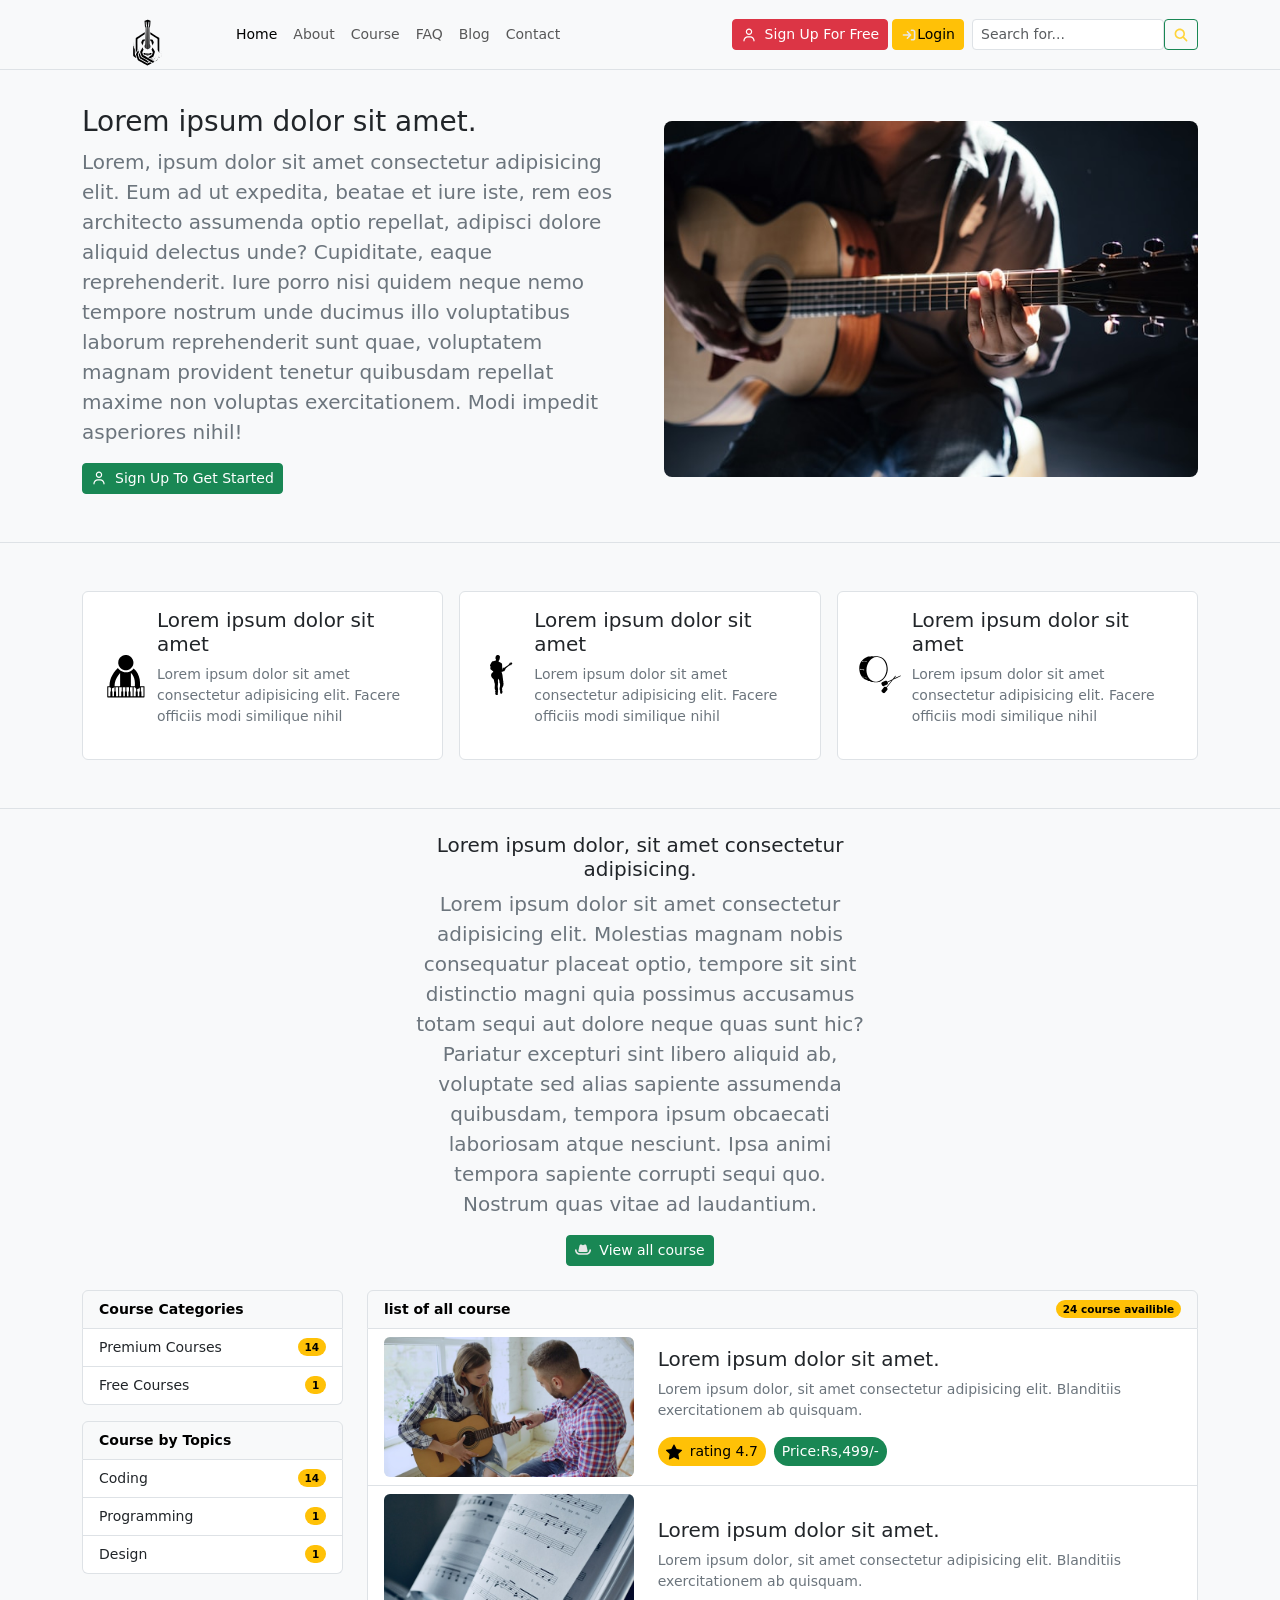
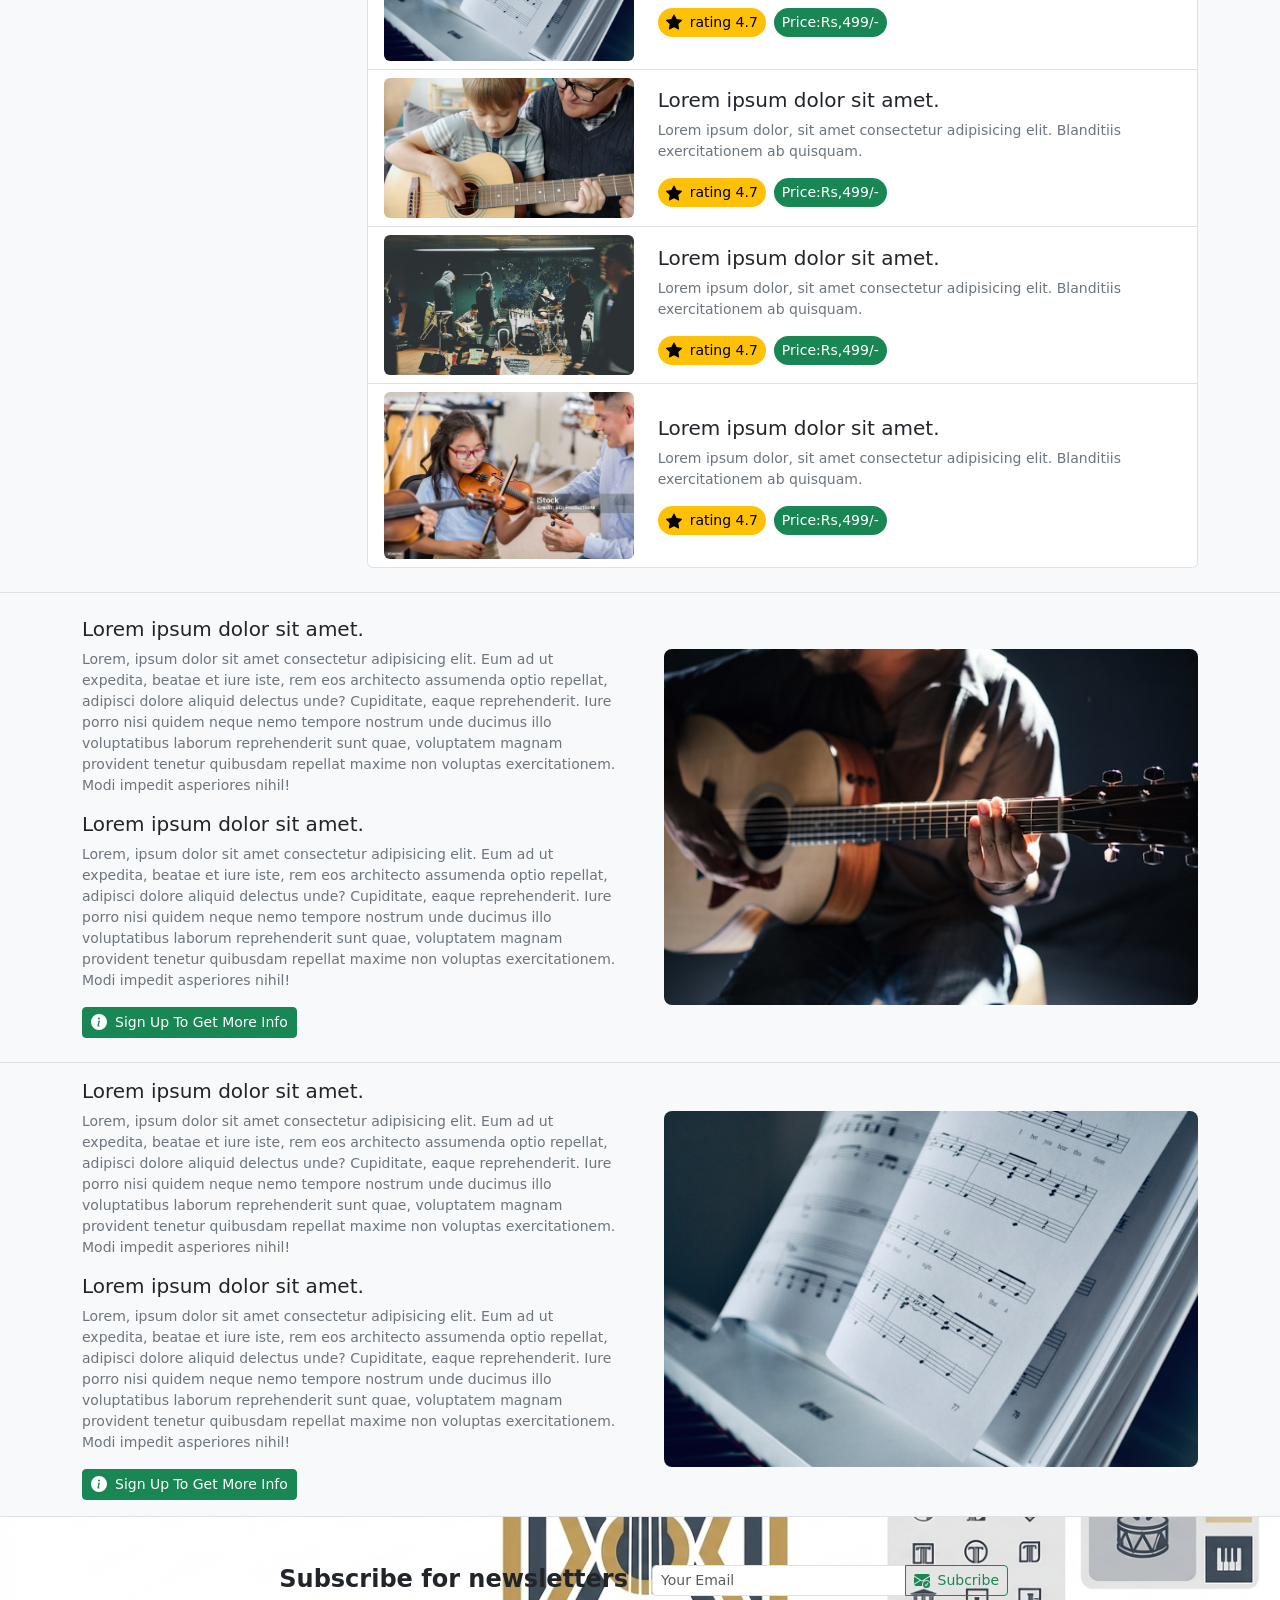
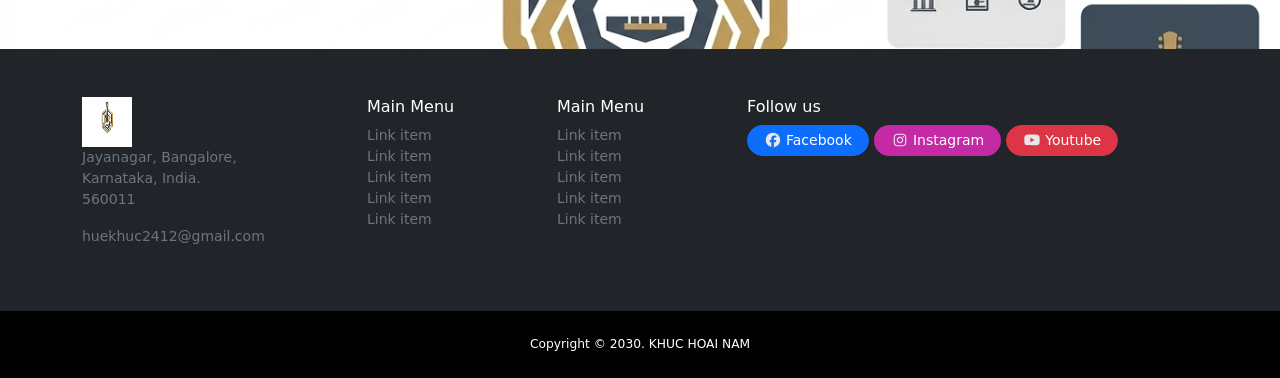
<file: index.html>
<!doctype html>
<html lang="en">
  <head>
    <meta charset="UTF-8" />
    <meta name="viewport" content="width=device-width, initial-scale=1.0" />
    <!-- nhung css bt -->
    <link
      href="https://cdn.jsdelivr.net/npm/bootstrap@5.3.8/dist/css/bootstrap.min.css"
      rel="stylesheet"
      integrity="sha384-sRIl4kxILFvY47J16cr9ZwB07vP4J8+LH7qKQnuqkuIAvNWLzeN8tE5YBujZqJLB"
      crossorigin="anonymous"
    />
    <!-- mystyle -->
    <link rel="stylesheet" href="style.css" />
    <title>Project Bootstrap</title>
  </head>
  <body class="bg-light">
    <!-- navbar -->
    <nav class="navbar navbar-expand-lg bg-light border-bottom small fixed-top">
      <div class="container">
        <!-- navbar brand -->
        <a class="navbar-brand" href="./index.html">
          <img src="./img/LOGO.svg" alt="LOGO" />
        </a>
        <button
          class="navbar-toggler"
          type="button"
          data-bs-toggle="collapse"
          data-bs-target="#navbarSupportedContent"
          aria-controls="navbarSupportedContent"
          aria-expanded="false"
          aria-label="Toggle navigation"
        >
          <span class="navbar-toggler-icon"></span>
        </button>
        <div class="collapse navbar-collapse" id="navbarSupportedContent">
          <!-- menu item -->
          <ul class="navbar-nav me-auto mb-4 mb-lg-0">
            <li class="nav-item">
              <a class="nav-link active" aria-current="page" href="./index.html"
                >Home</a
              >
            </li>
            <li class="nav-item">
              <a class="nav-link" aria-current="page" href="#">About</a>
            </li>
            <li class="nav-item">
              <a class="nav-link" aria-current="page" href="#">Course</a>
            </li>
            <li class="nav-item">
              <a class="nav-link" aria-current="page" href="./faq.html">FAQ</a>
            </li>
            <li class="nav-item">
              <a class="nav-link" aria-current="page" href="#">Blog</a>
            </li>
            <li class="nav-item">
              <a class="nav-link" aria-current="page" href="./contact.html"
                >Contact</a
              >
            </li>
          </ul>

          <!-- btn dky login  -->

          <div class="me-2 mb-2 mb-lg-0 d-flex flex-column gap-1 flex-md-row">
            <a
              href="#!"
              class="btn btn-danger btn-sm d-inline-flex justify-content-center align-items-center"
            >
              <svg
                xmlns="http://www.w3.org/2000/svg"
                width="16px"
                height="16px"
                viewBox="0 0 640 640"
                class="me-2"
              >
                <!--!Font Awesome Free v7.2.0 by @fontawesome - https://fontawesome.com License - https://fontawesome.com/license/free Copyright 2026 Fonticons, Inc.-->
                <path
                  fill="rgb(255, 255, 255)"
                  d="M240 192C240 147.8 275.8 112 320 112C364.2 112 400 147.8 400 192C400 236.2 364.2 272 320 272C275.8 272 240 236.2 240 192zM448 192C448 121.3 390.7 64 320 64C249.3 64 192 121.3 192 192C192 262.7 249.3 320 320 320C390.7 320 448 262.7 448 192zM144 544C144 473.3 201.3 416 272 416L368 416C438.7 416 496 473.3 496 544L496 552C496 565.3 506.7 576 520 576C533.3 576 544 565.3 544 552L544 544C544 446.8 465.2 368 368 368L272 368C174.8 368 96 446.8 96 544L96 552C96 565.3 106.7 576 120 576C133.3 576 144 565.3 144 552L144 544z"
                ></path>
              </svg>
              Sign Up For Free
            </a>

            <a
              href="#!"
              class="btn btn-warning btn-sm d-inline-flex justify-content-center align-items-center"
            >
              <svg
                xmlns="http://www.w3.org/2000/svg"
                width="16px"
                height="16px"
                viewBox="0 0 640 640"
              >
                <!--!Font Awesome Free v7.2.0 by @fontawesome - https://fontawesome.com License - https://fontawesome.com/license/free Copyright 2026 Fonticons, Inc.-->
                <path
                  fill="rgb(231, 231, 231)"
                  d="M416 160L480 160C497.7 160 512 174.3 512 192L512 448C512 465.7 497.7 480 480 480L416 480C398.3 480 384 494.3 384 512C384 529.7 398.3 544 416 544L480 544C533 544 576 501 576 448L576 192C576 139 533 96 480 96L416 96C398.3 96 384 110.3 384 128C384 145.7 398.3 160 416 160zM406.6 342.6C419.1 330.1 419.1 309.8 406.6 297.3L278.6 169.3C266.1 156.8 245.8 156.8 233.3 169.3C220.8 181.8 220.8 202.1 233.3 214.6L306.7 288L96 288C78.3 288 64 302.3 64 320C64 337.7 78.3 352 96 352L306.7 352L233.3 425.4C220.8 437.9 220.8 458.2 233.3 470.7C245.8 483.2 266.1 483.2 278.6 470.7L406.6 342.7z"
                ></path>
              </svg>
              Login
            </a>
          </div>

          <!-- form search -->
          <form class="d-flex" role="search">
            <input
              class="form-control form-control-sm me-0"
              type="search"
              placeholder="Search for..."
              aria-label="Search"
            />
            <button class="btn btn-sm btn-outline-success" type="submit">
              <svg
                xmlns="http://www.w3.org/2000/svg"
                width="16px"
                height="16px"
                viewBox="0 0 640 640"
              >
                <!--!Font Awesome Free v7.2.0 by @fontawesome - https://fontawesome.com License - https://fontawesome.com/license/free Copyright 2026 Fonticons, Inc.-->
                <path
                  fill="rgb(255, 212, 59)"
                  d="M480 272C480 317.9 465.1 360.3 440 394.7L566.6 521.4C579.1 533.9 579.1 554.2 566.6 566.7C554.1 579.2 533.8 579.2 521.3 566.7L394.7 440C360.3 465.1 317.9 480 272 480C157.1 480 64 386.9 64 272C64 157.1 157.1 64 272 64C386.9 64 480 157.1 480 272zM272 416C351.5 416 416 351.5 416 272C416 192.5 351.5 128 272 128C192.5 128 128 192.5 128 272C128 351.5 192.5 416 272 416z"
                ></path>
              </svg>
            </button>
          </form>
        </div>
      </div>
    </nav>

    <!-- header start -->
    <header class="main-header pb-5 border-bottom">
      <div class="container">
        <div class="row align-items-center gx-md-5">
          <!-- lèt -->
          <div class="col-md-6">
            <h1 class="fs-3 fw-normal">Lorem ipsum dolor sit amet.</h1>
            <p class="fs-5 fw-light text-secondary">
              Lorem, ipsum dolor sit amet consectetur adipisicing elit. Eum ad
              ut expedita, beatae et iure iste, rem eos architecto assumenda
              optio repellat, adipisci dolore aliquid delectus unde? Cupiditate,
              eaque reprehenderit. Iure porro nisi quidem neque nemo tempore
              nostrum unde ducimus illo voluptatibus laborum reprehenderit sunt
              quae, voluptatem magnam provident tenetur quibusdam repellat
              maxime non voluptas exercitationem. Modi impedit asperiores nihil!
            </p>
            <a
              href="#!"
              class="btn btn-success btn-sm d-inline-flex justify-content-center align-items-center"
            >
              <svg
                xmlns="http://www.w3.org/2000/svg"
                width="16px"
                height="16px"
                viewBox="0 0 640 640"
                class="me-2"
              >
                <!--!Font Awesome Free v7.2.0 by @fontawesome - https://fontawesome.com License - https://fontawesome.com/license/free Copyright 2026 Fonticons, Inc.-->
                <path
                  fill="rgb(255, 255, 255)"
                  d="M240 192C240 147.8 275.8 112 320 112C364.2 112 400 147.8 400 192C400 236.2 364.2 272 320 272C275.8 272 240 236.2 240 192zM448 192C448 121.3 390.7 64 320 64C249.3 64 192 121.3 192 192C192 262.7 249.3 320 320 320C390.7 320 448 262.7 448 192zM144 544C144 473.3 201.3 416 272 416L368 416C438.7 416 496 473.3 496 544L496 552C496 565.3 506.7 576 520 576C533.3 576 544 565.3 544 552L544 544C544 446.8 465.2 368 368 368L272 368C174.8 368 96 446.8 96 544L96 552C96 565.3 106.7 576 120 576C133.3 576 144 565.3 144 552L144 544z"
                ></path>
              </svg>
              Sign Up To Get Started
            </a>
          </div>
          <!-- right -->
          <div class="col-md-6 mt-2 mt-md-0">
            <div>
              <img class="rounded-3 w-100" src="./img/bandmusic.jpg" alt="" />
            </div>
          </div>
        </div>
      </div>
    </header>

    <!-- 3 cai cot -->
    <section class="py-5 border-bottom">
      <div class="container">
        <div class="row g-3">
          <div class="col-md-4 mb-2 mb-md-0">
            <div
              class="feature-item border rounded p-3 d-flex align-items-center gap-2 bg-white"
            >
              <div><img src="./img/logo dan.svg" alt="" /></div>
              <div>
                <h3 class="fs-5">Lorem ipsum dolor sit amet</h3>
                <p class="small text-secondary">
                  Lorem ipsum dolor sit amet consectetur adipisicing elit.
                  Facere officiis modi similique nihil
                </p>
              </div>
            </div>
          </div>
          <div class="col-md-4 mb-2 mb-md-0">
            <div
              class="feature-item border rounded p-3 d-flex align-items-center gap-2 bg-white"
            >
              <div><img src="./img/guitar.svg" alt="" /></div>
              <div>
                <h3 class="fs-5">Lorem ipsum dolor sit amet</h3>
                <p class="small text-secondary">
                  Lorem ipsum dolor sit amet consectetur adipisicing elit.
                  Facere officiis modi similique nihil
                </p>
              </div>
            </div>
          </div>
          <div class="col-md-4">
            <div
              class="feature-item border rounded p-3 d-flex align-items-center gap-2 bg-white"
            >
              <div><img src="./img/drum.svg" alt="" /></div>
              <div>
                <h3 class="fs-5">Lorem ipsum dolor sit amet</h3>
                <p class="small text-secondary">
                  Lorem ipsum dolor sit amet consectetur adipisicing elit.
                  Facere officiis modi similique nihil
                </p>
              </div>
            </div>
          </div>
        </div>
      </div>
    </section>

    <!-- course -->
    <section class="py-4 border-bottom">
      <div class="container">
        <!-- row top -->
        <div class="row justify-content-center">
          <div class="col-md-5">
            <div class="text-md-center">
              <h4 class="fs-5">
                Lorem ipsum dolor, sit amet consectetur adipisicing.
              </h4>
              <p class="fs-5 fw-light text-secondary">
                Lorem ipsum dolor sit amet consectetur adipisicing elit.
                Molestias magnam nobis consequatur placeat optio, tempore sit
                sint distinctio magni quia possimus accusamus totam sequi aut
                dolore neque quas sunt hic? Pariatur excepturi sint libero
                aliquid ab, voluptate sed alias sapiente assumenda quibusdam,
                tempora ipsum obcaecati laboriosam atque nesciunt. Ipsa animi
                tempora sapiente corrupti sequi quo. Nostrum quas vitae ad
                laudantium.
              </p>
              <a
                href="#!"
                class="btn btn-success btn-sm d-inline-flex justify-content-center align-items-center"
              >
                <svg
                  xmlns="http://www.w3.org/2000/svg"
                  width="16px"
                  height="16px"
                  viewBox="0 0 640 640"
                  class="me-2"
                >
                  <!--!Font Awesome Free v7.2.0 by @fontawesome - https://fontawesome.com License - https://fontawesome.com/license/free Copyright 2026 Fonticons, Inc.-->
                  <path
                    fill="rgb(231, 231, 231)"
                    d="M182.2 140.1L130.8 371.5C145.5 388.9 167.4 400 192 400L448 400C472.6 400 494.5 388.9 509.2 371.5L457.8 140.1C452.1 114.3 429.2 96 402.8 96C390.6 96 378.7 100 369 107.3L364.3 110.8C338 130.5 301.9 130.5 275.7 110.8L271 107.3C261.2 100 249.4 96 237.2 96C210.8 96 187.9 114.3 182.2 140.1zM64 320C64 302.3 49.7 288 32 288C14.3 288 0 302.3 0 320C0 426 86 512 192 512L448 512C554 512 640 426 640 320C640 302.3 625.7 288 608 288C590.3 288 576 302.3 576 320C576 390.7 518.7 448 448 448L192 448C121.3 448 64 390.7 64 320z"
                  ></path>
                </svg>
                View all course
              </a>
            </div>
          </div>
        </div>
        <!-- row course -->
        <div class="row">
          <div class="col-md-3 mt-4">
            <div class="list-group small mb-3">
              <div class="list-group-item text-bg-light fw-bold">
                Course Categories
              </div>
              <a
                class="align-items-center list-group-item d-flex justify-content-between"
                href="#!"
              >
                Premium Courses
                <span class="badge rounded-pill text-bg-warning">14</span>
              </a>
              <a
                class="align-items-center list-group-item d-flex justify-content-between"
                href="#!"
              >
                Free Courses
                <span class="badge rounded-pill text-bg-warning">1</span>
              </a>
            </div>

            <div class="list-group small">
              <div class="list-group-item text-bg-light fw-bold">
                Course by Topics
              </div>
              <a
                class="align-items-center list-group-item d-flex justify-content-between"
                href="#!"
              >
                Coding
                <span class="badge rounded-pill text-bg-warning">14</span>
              </a>
              <a
                class="align-items-center list-group-item d-flex justify-content-between"
                href="#!"
              >
                Programming
                <span class="badge rounded-pill text-bg-warning">1</span>
              </a>
              <a
                class="align-items-center list-group-item d-flex justify-content-between"
                href="#!"
              >
                Design
                <span class="badge rounded-pill text-bg-warning">1</span>
              </a>
            </div>
          </div>
          <div class="col-md-9 mt-4">
            <div class="list-group small">
              <div
                class="align-items-center list-group-item d-flex justify-content-between text-bg-light fw-bold"
              >
                list of all course
                <span class="badge rounded-pill text-bg-warning"
                  >24 course availible</span
                >
              </div>
              <!-- item1 -->
              <a
                href="./single-course.html"
                class="list-group-item list-group-item-action"
              >
                <div class="row align-items-center">
                  <div class="col-md-4">
                    <div>
                      <img
                        src="./img/course1.jpg"
                        alt=""
                        class="rounded img-fluid"
                      />
                    </div>
                  </div>
                  <div class="col-md-8">
                    <h5>Lorem ipsum dolor sit amet.</h5>
                    <p class="text-secondary">
                      Lorem ipsum dolor, sit amet consectetur adipisicing elit.
                      Blanditiis exercitationem ab quisquam.
                    </p>
                    <div class="d-inline-flex align-items-center">
                      <span
                        class="px-2 py-1 me-2 rounded-pill text-bg-warning d-inline-flex align-items-center"
                      >
                        <svg
                          xmlns="http://www.w3.org/2000/svg"
                          width="16"
                          height="16"
                          fill="currentColor"
                          class="bi bi-star-fill me-2"
                          viewBox="0 0 16 16"
                        >
                          <path
                            d="M3.612 15.443c-.386.198-.824-.149-.746-.592l.83-4.73L.173 6.765c-.329-.314-.158-.888.283-.95l4.898-.696L7.538.792c.197-.39.73-.39.927 0l2.184 4.327 4.898.696c.441.062.612.636.282.95l-3.522 3.356.83 4.73c.078.443-.36.79-.746.592L8 13.187l-4.389 2.256z"
                          ></path>
                        </svg>
                        rating 4.7
                      </span>
                      <span class="px-2 py-1 rounded-pill text-bg-success"
                        >Price:Rs,499/-</span
                      >
                    </div>
                  </div>
                </div>
              </a>
              <!-- item2 -->
              <a
                href="./single-course.html"
                class="list-group-item list-group-item-action"
              >
                <div class="row align-items-center">
                  <div class="col-md-4">
                    <div>
                      <img
                        src="./img/course3(2).jpg"
                        alt=""
                        class="rounded img-fluid"
                      />
                    </div>
                  </div>
                  <div class="col-md-8">
                    <h5>Lorem ipsum dolor sit amet.</h5>
                    <p class="text-secondary">
                      Lorem ipsum dolor, sit amet consectetur adipisicing elit.
                      Blanditiis exercitationem ab quisquam.
                    </p>
                    <div class="d-inline-flex align-items-center">
                      <span
                        class="px-2 py-1 me-2 rounded-pill text-bg-warning d-inline-flex align-items-center"
                      >
                        <svg
                          xmlns="http://www.w3.org/2000/svg"
                          width="16"
                          height="16"
                          fill="currentColor"
                          class="bi bi-star-fill me-2"
                          viewBox="0 0 16 16"
                        >
                          <path
                            d="M3.612 15.443c-.386.198-.824-.149-.746-.592l.83-4.73L.173 6.765c-.329-.314-.158-.888.283-.95l4.898-.696L7.538.792c.197-.39.73-.39.927 0l2.184 4.327 4.898.696c.441.062.612.636.282.95l-3.522 3.356.83 4.73c.078.443-.36.79-.746.592L8 13.187l-4.389 2.256z"
                          ></path>
                        </svg>
                        rating 4.7
                      </span>
                      <span class="px-2 py-1 rounded-pill text-bg-success"
                        >Price:Rs,499/-</span
                      >
                    </div>
                  </div>
                </div>
              </a>
              <!-- item3 -->
              <a
                href="./single-course.html"
                class="list-group-item list-group-item-action"
              >
                <div class="row align-items-center">
                  <div class="col-md-4">
                    <div>
                      <img
                        src="./img/course3.jpg"
                        alt=""
                        class="rounded img-fluid"
                      />
                    </div>
                  </div>
                  <div class="col-md-8">
                    <h5>Lorem ipsum dolor sit amet.</h5>
                    <p class="text-secondary">
                      Lorem ipsum dolor, sit amet consectetur adipisicing elit.
                      Blanditiis exercitationem ab quisquam.
                    </p>
                    <div class="d-inline-flex align-items-center">
                      <span
                        class="px-2 py-1 me-2 rounded-pill text-bg-warning d-inline-flex align-items-center"
                      >
                        <svg
                          xmlns="http://www.w3.org/2000/svg"
                          width="16"
                          height="16"
                          fill="currentColor"
                          class="bi bi-star-fill me-2"
                          viewBox="0 0 16 16"
                        >
                          <path
                            d="M3.612 15.443c-.386.198-.824-.149-.746-.592l.83-4.73L.173 6.765c-.329-.314-.158-.888.283-.95l4.898-.696L7.538.792c.197-.39.73-.39.927 0l2.184 4.327 4.898.696c.441.062.612.636.282.95l-3.522 3.356.83 4.73c.078.443-.36.79-.746.592L8 13.187l-4.389 2.256z"
                          ></path>
                        </svg>
                        rating 4.7
                      </span>
                      <span class="px-2 py-1 rounded-pill text-bg-success"
                        >Price:Rs,499/-</span
                      >
                    </div>
                  </div>
                </div>
              </a>
              <!-- item4 -->
              <a
                href="./single-course.html"
                class="list-group-item list-group-item-action"
              >
                <div class="row align-items-center">
                  <div class="col-md-4">
                    <div>
                      <img
                        src="./img/course4.jpg"
                        alt=""
                        class="rounded img-fluid"
                      />
                    </div>
                  </div>
                  <div class="col-md-8">
                    <h5>Lorem ipsum dolor sit amet.</h5>
                    <p class="text-secondary">
                      Lorem ipsum dolor, sit amet consectetur adipisicing elit.
                      Blanditiis exercitationem ab quisquam.
                    </p>
                    <div class="d-inline-flex align-items-center">
                      <span
                        class="px-2 py-1 me-2 rounded-pill text-bg-warning d-inline-flex align-items-center"
                      >
                        <svg
                          xmlns="http://www.w3.org/2000/svg"
                          width="16"
                          height="16"
                          fill="currentColor"
                          class="bi bi-star-fill me-2"
                          viewBox="0 0 16 16"
                        >
                          <path
                            d="M3.612 15.443c-.386.198-.824-.149-.746-.592l.83-4.73L.173 6.765c-.329-.314-.158-.888.283-.95l4.898-.696L7.538.792c.197-.39.73-.39.927 0l2.184 4.327 4.898.696c.441.062.612.636.282.95l-3.522 3.356.83 4.73c.078.443-.36.79-.746.592L8 13.187l-4.389 2.256z"
                          ></path>
                        </svg>
                        rating 4.7
                      </span>
                      <span class="px-2 py-1 rounded-pill text-bg-success"
                        >Price:Rs,499/-</span
                      >
                    </div>
                  </div>
                </div>
              </a>
              <!-- item5 -->
              <a
                href="./single-course.html"
                class="list-group-item list-group-item-action"
              >
                <div class="row align-items-center">
                  <div class="col-md-4">
                    <div>
                      <img
                        src="./img/course5.jpg"
                        alt=""
                        class="rounded img-fluid"
                      />
                    </div>
                  </div>
                  <div class="col-md-8">
                    <h5>Lorem ipsum dolor sit amet.</h5>
                    <p class="text-secondary">
                      Lorem ipsum dolor, sit amet consectetur adipisicing elit.
                      Blanditiis exercitationem ab quisquam.
                    </p>
                    <div class="d-inline-flex align-items-center">
                      <span
                        class="px-2 py-1 me-2 rounded-pill text-bg-warning d-inline-flex align-items-center"
                      >
                        <svg
                          xmlns="http://www.w3.org/2000/svg"
                          width="16"
                          height="16"
                          fill="currentColor"
                          class="bi bi-star-fill me-2"
                          viewBox="0 0 16 16"
                        >
                          <path
                            d="M3.612 15.443c-.386.198-.824-.149-.746-.592l.83-4.73L.173 6.765c-.329-.314-.158-.888.283-.95l4.898-.696L7.538.792c.197-.39.73-.39.927 0l2.184 4.327 4.898.696c.441.062.612.636.282.95l-3.522 3.356.83 4.73c.078.443-.36.79-.746.592L8 13.187l-4.389 2.256z"
                          ></path>
                        </svg>
                        rating 4.7
                      </span>
                      <span class="px-2 py-1 rounded-pill text-bg-success"
                        >Price:Rs,499/-</span
                      >
                    </div>
                  </div>
                </div>
              </a>
            </div>
          </div>
        </div>
      </div>
    </section>

    <!-- other content -->
    <section class="other-content py-4 border-bottom">
      <div class="container">
        <div class="row align-items-center gx-md-5">
          <!-- lèt -->
          <div class="col-md-6">
            <h2 class="fs-5">Lorem ipsum dolor sit amet.</h2>
            <p class="small text-secondary">
              Lorem, ipsum dolor sit amet consectetur adipisicing elit. Eum ad
              ut expedita, beatae et iure iste, rem eos architecto assumenda
              optio repellat, adipisci dolore aliquid delectus unde? Cupiditate,
              eaque reprehenderit. Iure porro nisi quidem neque nemo tempore
              nostrum unde ducimus illo voluptatibus laborum reprehenderit sunt
              quae, voluptatem magnam provident tenetur quibusdam repellat
              maxime non voluptas exercitationem. Modi impedit asperiores nihil!
            </p>
            <h2 class="fs-5">Lorem ipsum dolor sit amet.</h2>
            <p class="small text-secondary">
              Lorem, ipsum dolor sit amet consectetur adipisicing elit. Eum ad
              ut expedita, beatae et iure iste, rem eos architecto assumenda
              optio repellat, adipisci dolore aliquid delectus unde? Cupiditate,
              eaque reprehenderit. Iure porro nisi quidem neque nemo tempore
              nostrum unde ducimus illo voluptatibus laborum reprehenderit sunt
              quae, voluptatem magnam provident tenetur quibusdam repellat
              maxime non voluptas exercitationem. Modi impedit asperiores nihil!
            </p>
            <a
              href="#!"
              class="btn btn-success btn-sm d-inline-flex justify-content-center align-items-center"
            >
              <svg
                xmlns="http://www.w3.org/2000/svg"
                width="16"
                height="16"
                fill="currentColor"
                class="me-2 bi bi-info-circle-fill"
                viewBox="0 0 16 16"
              >
                <path
                  d="M8 16A8 8 0 1 0 8 0a8 8 0 0 0 0 16zm.93-9.412-1 4.705c-.07.34.029.533.304.533.194 0 .487-.07.686-.246l-.088.416c-.287.346-.92.598-1.465.598-.703 0-1.002-.422-.808-1.319l.738-3.468c.064-.293.006-.399-.287-.47l-.451-.081.082-.381 2.29-.287zM8 5.5a1 1 0 1 1 0-2 1 1 0 0 1 0 2z"
                ></path>
              </svg>
              Sign Up To Get More Info
            </a>
          </div>
          <!-- right -->
          <div class="col-md-6 mt-2 mt-md-0">
            <div>
              <img class="rounded-3 w-100" src="./img/bandmusic.jpg" alt="" />
            </div>
          </div>
        </div>
      </div>
    </section>
    <!-- other content -->
    <section class="py-3 border-bottom">
      <div class="container">
        <div class="row align-items-center gx-md-5">
          <div class="col-md-6">
            <h3 class="fs-5">Lorem ipsum dolor sit amet.</h3>
            <p class="small text-secondary">
              Lorem, ipsum dolor sit amet consectetur adipisicing elit. Eum ad
              ut expedita, beatae et iure iste, rem eos architecto assumenda
              optio repellat, adipisci dolore aliquid delectus unde? Cupiditate,
              eaque reprehenderit. Iure porro nisi quidem neque nemo tempore
              nostrum unde ducimus illo voluptatibus laborum reprehenderit sunt
              quae, voluptatem magnam provident tenetur quibusdam repellat
              maxime non voluptas exercitationem. Modi impedit asperiores nihil!
            </p>
            <h3 class="fs-5">Lorem ipsum dolor sit amet.</h3>
            <p class="small text-secondary">
              Lorem, ipsum dolor sit amet consectetur adipisicing elit. Eum ad
              ut expedita, beatae et iure iste, rem eos architecto assumenda
              optio repellat, adipisci dolore aliquid delectus unde? Cupiditate,
              eaque reprehenderit. Iure porro nisi quidem neque nemo tempore
              nostrum unde ducimus illo voluptatibus laborum reprehenderit sunt
              quae, voluptatem magnam provident tenetur quibusdam repellat
              maxime non voluptas exercitationem. Modi impedit asperiores nihil!
            </p>
            <a
              href="#!"
              class="btn btn-success btn-sm d-inline-flex justify-content-center align-items-center"
            >
              <svg
                xmlns="http://www.w3.org/2000/svg"
                width="16"
                height="16"
                fill="currentColor"
                class="me-2 bi bi-info-circle-fill"
                viewBox="0 0 16 16"
              >
                <path
                  d="M8 16A8 8 0 1 0 8 0a8 8 0 0 0 0 16zm.93-9.412-1 4.705c-.07.34.029.533.304.533.194 0 .487-.07.686-.246l-.088.416c-.287.346-.92.598-1.465.598-.703 0-1.002-.422-.808-1.319l.738-3.468c.064-.293.006-.399-.287-.47l-.451-.081.082-.381 2.29-.287zM8 5.5a1 1 0 1 1 0-2 1 1 0 0 1 0 2z"
                ></path>
              </svg>
              Sign Up To Get More Info
            </a>
          </div>
          <div class="col-md-6 mt-2 mt-md-0">
            <div>
              <img class="rounded-3 w-100" src="./img/course3(2).jpg" alt="" />
            </div>
          </div>
        </div>
      </div>
    </section>
    <!-- subcrice -->
    <section class="subcribe py-5">
      <div class="container">
        <div class="row justify-content-center">
          <div class="col-md-4">
            <div class="text-center mb-3 mb-md-0">
              <h5 class="text-dark text-md-end fs-4 fw-bold">
                Subscribe for newsletters
              </h5>
            </div>
          </div>
          <div class="col-md-4">
            <!-- form socrai -->
            <form class="d-flex" role="search">
              <div class="input-group">
                <input
                  class="form-control form-control-sm me-0"
                  type="email"
                  placeholder="Your Email"
                  aria-label="Search"
                />
                <button
                  class="btn btn-sm btn-outline-success d-inline-flex align-items-center"
                  type="submit"
                >
                  <svg
                    xmlns="http://www.w3.org/2000/svg"
                    width="16"
                    height="16"
                    fill="currentColor"
                    class="me-2 bi bi-envelope-check-fill"
                    viewBox="0 0 16 16"
                  >
                    <path
                      d="M.05 3.555A2 2 0 0 1 2 2h12a2 2 0 0 1 1.95 1.555L8 8.414.05 3.555ZM0 4.697v7.104l5.803-3.558L0 4.697ZM6.761 8.83l-6.57 4.026A2 2 0 0 0 2 14h6.256A4.493 4.493 0 0 1 8 12.5a4.49 4.49 0 0 1 1.606-3.446l-.367-.225L8 9.586l-1.239-.757ZM16 4.697v4.974A4.491 4.491 0 0 0 12.5 8a4.49 4.49 0 0 0-1.965.45l-.338-.207L16 4.697Z"
                    ></path>
                    <path
                      d="M16 12.5a3.5 3.5 0 1 1-7 0 3.5 3.5 0 0 1 7 0Zm-1.993-1.679a.5.5 0 0 0-.686.172l-1.17 1.95-.547-.547a.5.5 0 0 0-.708.708l.774.773a.75.75 0 0 0 1.174-.144l1.335-2.226a.5.5 0 0 0-.172-.686Z"
                    ></path>
                  </svg>
                  Subcribe
                </button>
              </div>
            </form>
          </div>
        </div>
      </div>
    </section>
    <!-- footer -->
    <footer class="text-bg-dark py-5">
      <div class="container">
        <div class="row">
          <div class="col-md-3">
            <div class="brand-icon">
              <img src="./img/LOGO.png" alt="" />
            </div>
            <address class="small text-secondary">
              Jayanagar, Bangalore,
              <br />
              Karnataka, India.
              <br />
              560011
            </address>
            <p class="small text-secondary">huekhuc2412@gmail.com</p>
          </div>
          <div class="col-md-2">
            <h6>Main Menu</h6>
            <ul class="list-unstyled small">
              <li>
                <a class="text-decoration-none text-secondary" href=""
                  >Link item</a
                >
              </li>
              <li>
                <a class="text-decoration-none text-secondary" href=""
                  >Link item</a
                >
              </li>
              <li>
                <a class="text-decoration-none text-secondary" href=""
                  >Link item</a
                >
              </li>
              <li>
                <a class="text-decoration-none text-secondary" href=""
                  >Link item</a
                >
              </li>
              <li>
                <a class="text-decoration-none text-secondary" href=""
                  >Link item</a
                >
              </li>
            </ul>
          </div>
          <div class="col-md-2">
            <h6>Main Menu</h6>
            <ul class="list-unstyled small">
              <li>
                <a class="text-decoration-none text-secondary" href=""
                  >Link item</a
                >
              </li>
              <li>
                <a class="text-decoration-none text-secondary" href=""
                  >Link item</a
                >
              </li>
              <li>
                <a class="text-decoration-none text-secondary" href=""
                  >Link item</a
                >
              </li>
              <li>
                <a class="text-decoration-none text-secondary" href=""
                  >Link item</a
                >
              </li>
              <li>
                <a class="text-decoration-none text-secondary" href=""
                  >Link item</a
                >
              </li>
            </ul>
          </div>
          <div class="col-md-5">
            <h6>Follow us</h6>
            <div class="social">
              <a
                class="btn btn-sm px-md-3 btn-primary d-inline-flex align-items-center align-baseline rounded-pill gap-1 mb-2"
                href="#!"
              >
                <svg xmlns="http://www.w3.org/2000/svg" viewBox="0 0 640 640">
                  <!--!Font Awesome Free v7.2.0 by @fontawesome - https://fontawesome.com License - https://fontawesome.com/license/free Copyright 2026 Fonticons, Inc.-->
                  <path
                    fill="rgb(231, 231, 231)"
                    d="M576 320C576 178.6 461.4 64 320 64C178.6 64 64 178.6 64 320C64 440 146.7 540.8 258.2 568.5L258.2 398.2L205.4 398.2L205.4 320L258.2 320L258.2 286.3C258.2 199.2 297.6 158.8 383.2 158.8C399.4 158.8 427.4 162 438.9 165.2L438.9 236C432.9 235.4 422.4 235 409.3 235C367.3 235 351.1 250.9 351.1 292.2L351.1 320L434.7 320L420.3 398.2L351 398.2L351 574.1C477.8 558.8 576 450.9 576 320z"
                  ></path>
                </svg>
                <span class="d-md-block d-none">Facebook</span>
              </a>
              <a
                class="btn btn-sm px-md-3 text-white d-inline-flex align-items-center align-baseline rounded-pill gap-1 mb-2"
                href="#!"
              >
                <svg xmlns="http://www.w3.org/2000/svg" viewBox="0 0 640 640">
                  <!--!Font Awesome Free v7.2.0 by @fontawesome - https://fontawesome.com License - https://fontawesome.com/license/free Copyright 2026 Fonticons, Inc.-->
                  <path
                    fill="rgb(231, 231, 231)"
                    d="M320.3 205C256.8 204.8 205.2 256.2 205 319.7C204.8 383.2 256.2 434.8 319.7 435C383.2 435.2 434.8 383.8 435 320.3C435.2 256.8 383.8 205.2 320.3 205zM319.7 245.4C360.9 245.2 394.4 278.5 394.6 319.7C394.8 360.9 361.5 394.4 320.3 394.6C279.1 394.8 245.6 361.5 245.4 320.3C245.2 279.1 278.5 245.6 319.7 245.4zM413.1 200.3C413.1 185.5 425.1 173.5 439.9 173.5C454.7 173.5 466.7 185.5 466.7 200.3C466.7 215.1 454.7 227.1 439.9 227.1C425.1 227.1 413.1 215.1 413.1 200.3zM542.8 227.5C541.1 191.6 532.9 159.8 506.6 133.6C480.4 107.4 448.6 99.2 412.7 97.4C375.7 95.3 264.8 95.3 227.8 97.4C192 99.1 160.2 107.3 133.9 133.5C107.6 159.7 99.5 191.5 97.7 227.4C95.6 264.4 95.6 375.3 97.7 412.3C99.4 448.2 107.6 480 133.9 506.2C160.2 532.4 191.9 540.6 227.8 542.4C264.8 544.5 375.7 544.5 412.7 542.4C448.6 540.7 480.4 532.5 506.6 506.2C532.8 480 541 448.2 542.8 412.3C544.9 375.3 544.9 264.5 542.8 227.5zM495 452C487.2 471.6 472.1 486.7 452.4 494.6C422.9 506.3 352.9 503.6 320.3 503.6C287.7 503.6 217.6 506.2 188.2 494.6C168.6 486.8 153.5 471.7 145.6 452C133.9 422.5 136.6 352.5 136.6 319.9C136.6 287.3 134 217.2 145.6 187.8C153.4 168.2 168.5 153.1 188.2 145.2C217.7 133.5 287.7 136.2 320.3 136.2C352.9 136.2 423 133.6 452.4 145.2C472 153 487.1 168.1 495 187.8C506.7 217.3 504 287.3 504 319.9C504 352.5 506.7 422.6 495 452z"
                  ></path>
                </svg>
                <span class="d-md-block d-none">Instagram</span>
              </a>
              <a
                class="btn btn-sm px-md-3 btn-danger d-inline-flex align-items-center align-baseline rounded-pill gap-1 mb-2"
                href="#!"
              >
                <svg xmlns="http://www.w3.org/2000/svg" viewBox="0 0 640 640">
                  <!--!Font Awesome Free v7.2.0 by @fontawesome - https://fontawesome.com License - https://fontawesome.com/license/free Copyright 2026 Fonticons, Inc.-->
                  <path
                    fill="rgb(231, 231, 231)"
                    d="M581.7 188.1C575.5 164.4 556.9 145.8 533.4 139.5C490.9 128 320.1 128 320.1 128C320.1 128 149.3 128 106.7 139.5C83.2 145.8 64.7 164.4 58.4 188.1C47 231 47 320.4 47 320.4C47 320.4 47 409.8 58.4 452.7C64.7 476.3 83.2 494.2 106.7 500.5C149.3 512 320.1 512 320.1 512C320.1 512 490.9 512 533.5 500.5C557 494.2 575.5 476.3 581.8 452.7C593.2 409.8 593.2 320.4 593.2 320.4C593.2 320.4 593.2 231 581.8 188.1zM264.2 401.6L264.2 239.2L406.9 320.4L264.2 401.6z"
                  ></path>
                </svg>
                <span class="d-md-block d-none">Youtube</span>
              </a>
            </div>
          </div>
        </div>
      </div>
    </footer>
    <!-- cpr -->
    <div class="cpr">
      <div class="container">
        <div class="row text-center text-white py-4 small">
          <p class="m-0 small">Copyright © 2030. KHUC HOAI NAM</p>
        </div>
      </div>
    </div>
    <div
      class="pt-5 pb-3 d-md-none"
      style="background-color: rgb(0, 0, 0)"
    ></div>
    <!-- sticky footer -->
    <div
      class="d-block d-md-none d-flex justify-content-center p-3 fixed-bottom blur-filter"
    >
      <a
        class="btn btn-warning btn-sm fw-bold rounded-pill d-flex align-baseline align-items-center px-3"
        href="#!"
      >
        <svg
          xmlns="http://www.w3.org/2000/svg"
          width="16"
          height="16"
          fill="currentColor"
          class="bi bi-person-check-fill me-2"
          viewBox="0 0 16 16"
        >
          <path
            fill-rule="evenodd"
            d="M15.854 5.146a.5.5 0 0 1 0 .708l-3 3a.5.5 0 0 1-.708 0l-1.5-1.5a.5.5 0 0 1 .708-.708L12.5 7.793l2.646-2.647a.5.5 0 0 1 .708 0z"
          ></path>
          <path
            d="M1 14s-1 0-1-1 1-4 6-4 6 3 6 4-1 1-1 1H1zm5-6a3 3 0 1 0 0-6 3 3 0 0 0 0 6z"
          ></path>
        </svg>
        Sign Up for free
      </a>
    </div>
    <!-- Nhung jsbt -->
    <script
      src="https://cdn.jsdelivr.net/npm/bootstrap@5.3.8/dist/js/bootstrap.bundle.min.js"
      integrity="sha384-FKyoEForCGlyvwx9Hj09JcYn3nv7wiPVlz7YYwJrWVcXK/BmnVDxM+D2scQbITxI"
      crossorigin="anonymous"
    ></script>
  </body>
</html>
</file>
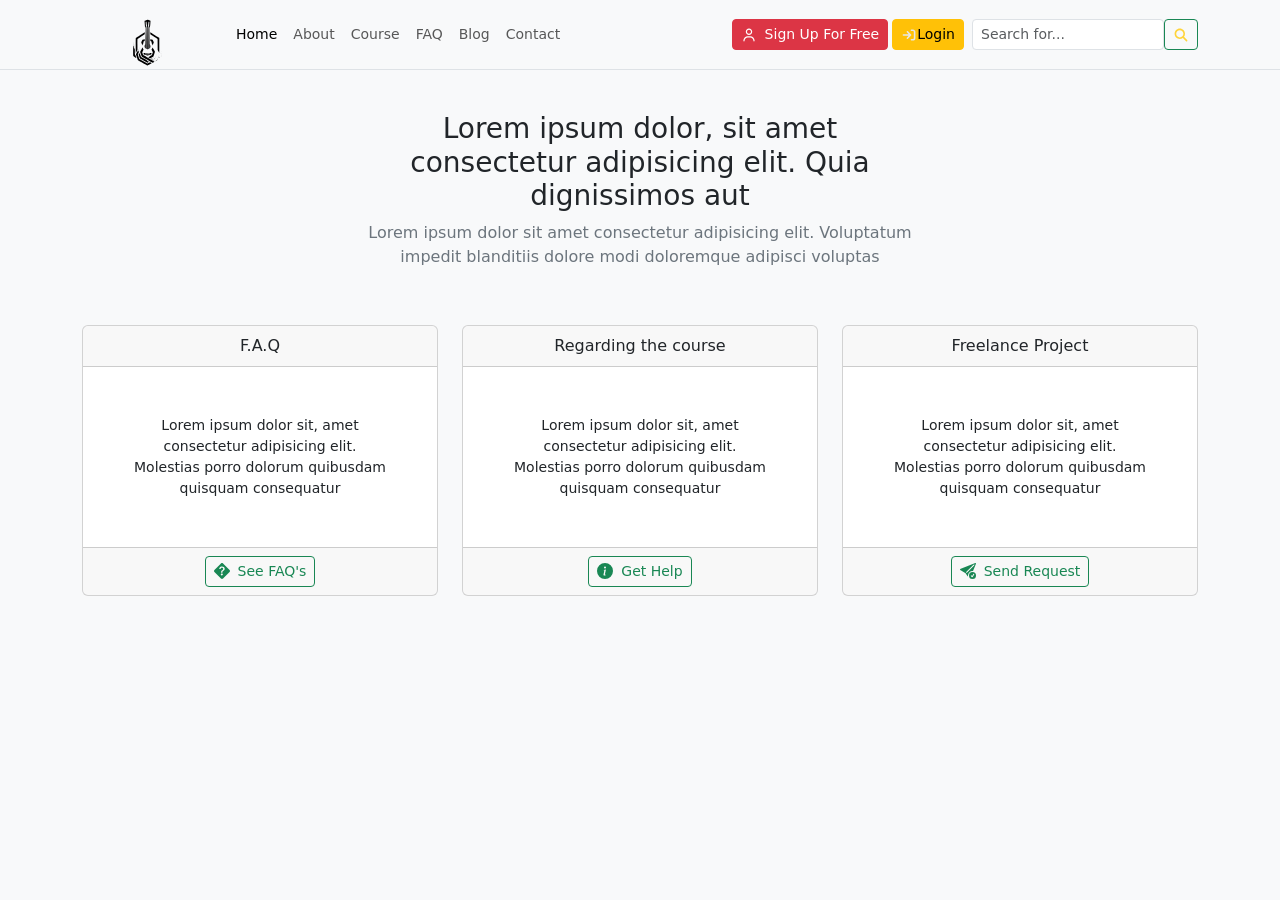
<file: contact.html>
<!doctype html>
<html lang="en">
  <head>
    <meta charset="UTF-8" />
    <meta name="viewport" content="width=device-width, initial-scale=1.0" />
    <!-- nhung css bt -->
    <link
      href="https://cdn.jsdelivr.net/npm/bootstrap@5.3.8/dist/css/bootstrap.min.css"
      rel="stylesheet"
      integrity="sha384-sRIl4kxILFvY47J16cr9ZwB07vP4J8+LH7qKQnuqkuIAvNWLzeN8tE5YBujZqJLB"
      crossorigin="anonymous"
    />
    <!-- mystyle -->
    <link rel="stylesheet" href="style.css" />
    <title>Project Bootstrap</title>
  </head>
  <body class="bg-light">
    <!-- navbar -->
    <nav class="navbar navbar-expand-lg bg-light border-bottom small fixed-top">
      <div class="container">
        <!-- navbar brand -->
        <a class="navbar-brand" href="./index.html">
          <img src="./img/LOGO.svg" alt="LOGO" />
        </a>
        <button
          class="navbar-toggler"
          type="button"
          data-bs-toggle="collapse"
          data-bs-target="#navbarSupportedContent"
          aria-controls="navbarSupportedContent"
          aria-expanded="false"
          aria-label="Toggle navigation"
        >
          <span class="navbar-toggler-icon"></span>
        </button>
        <div class="collapse navbar-collapse" id="navbarSupportedContent">
          <!-- menu item -->
          <ul class="navbar-nav me-auto mb-4 mb-lg-0">
            <li class="nav-item">
              <a class="nav-link active" aria-current="page" href="./index.html"
                >Home</a
              >
            </li>
            <li class="nav-item">
              <a class="nav-link" aria-current="page" href="#">About</a>
            </li>
            <li class="nav-item">
              <a class="nav-link" aria-current="page" href="#">Course</a>
            </li>
            <li class="nav-item">
              <a class="nav-link" aria-current="page" href="./faq.html">FAQ</a>
            </li>
            <li class="nav-item">
              <a class="nav-link" aria-current="page" href="#">Blog</a>
            </li>
            <li class="nav-item">
              <a class="nav-link" aria-current="page" href="./contact.html"
                >Contact</a
              >
            </li>
          </ul>

          <!-- btn dky login  -->

          <div class="me-2 mb-2 mb-lg-0 d-flex flex-column gap-1 flex-md-row">
            <a
              href="#!"
              class="btn btn-danger btn-sm d-inline-flex justify-content-center align-items-center"
            >
              <svg
                xmlns="http://www.w3.org/2000/svg"
                width="16px"
                height="16px"
                viewBox="0 0 640 640"
                class="me-2"
              >
                <!--!Font Awesome Free v7.2.0 by @fontawesome - https://fontawesome.com License - https://fontawesome.com/license/free Copyright 2026 Fonticons, Inc.-->
                <path
                  fill="rgb(255, 255, 255)"
                  d="M240 192C240 147.8 275.8 112 320 112C364.2 112 400 147.8 400 192C400 236.2 364.2 272 320 272C275.8 272 240 236.2 240 192zM448 192C448 121.3 390.7 64 320 64C249.3 64 192 121.3 192 192C192 262.7 249.3 320 320 320C390.7 320 448 262.7 448 192zM144 544C144 473.3 201.3 416 272 416L368 416C438.7 416 496 473.3 496 544L496 552C496 565.3 506.7 576 520 576C533.3 576 544 565.3 544 552L544 544C544 446.8 465.2 368 368 368L272 368C174.8 368 96 446.8 96 544L96 552C96 565.3 106.7 576 120 576C133.3 576 144 565.3 144 552L144 544z"
                />
              </svg>
              Sign Up For Free
            </a>

            <a
              href="#!"
              class="btn btn-warning btn-sm d-inline-flex justify-content-center align-items-center"
            >
              <svg
                xmlns="http://www.w3.org/2000/svg"
                width="16px"
                height="16px"
                viewBox="0 0 640 640"
              >
                <!--!Font Awesome Free v7.2.0 by @fontawesome - https://fontawesome.com License - https://fontawesome.com/license/free Copyright 2026 Fonticons, Inc.-->
                <path
                  fill="rgb(231, 231, 231)"
                  d="M416 160L480 160C497.7 160 512 174.3 512 192L512 448C512 465.7 497.7 480 480 480L416 480C398.3 480 384 494.3 384 512C384 529.7 398.3 544 416 544L480 544C533 544 576 501 576 448L576 192C576 139 533 96 480 96L416 96C398.3 96 384 110.3 384 128C384 145.7 398.3 160 416 160zM406.6 342.6C419.1 330.1 419.1 309.8 406.6 297.3L278.6 169.3C266.1 156.8 245.8 156.8 233.3 169.3C220.8 181.8 220.8 202.1 233.3 214.6L306.7 288L96 288C78.3 288 64 302.3 64 320C64 337.7 78.3 352 96 352L306.7 352L233.3 425.4C220.8 437.9 220.8 458.2 233.3 470.7C245.8 483.2 266.1 483.2 278.6 470.7L406.6 342.7z"
                />
              </svg>
              Login
            </a>
          </div>

          <!-- form search -->
          <form class="d-flex" role="search">
            <input
              class="form-control form-control-sm me-0"
              type="search"
              placeholder="Search for..."
              aria-label="Search"
            />
            <button class="btn btn-sm btn-outline-success" type="submit">
              <svg
                xmlns="http://www.w3.org/2000/svg"
                width="16px"
                height="16px"
                viewBox="0 0 640 640"
              >
                <!--!Font Awesome Free v7.2.0 by @fontawesome - https://fontawesome.com License - https://fontawesome.com/license/free Copyright 2026 Fonticons, Inc.-->
                <path
                  fill="rgb(255, 212, 59)"
                  d="M480 272C480 317.9 465.1 360.3 440 394.7L566.6 521.4C579.1 533.9 579.1 554.2 566.6 566.7C554.1 579.2 533.8 579.2 521.3 566.7L394.7 440C360.3 465.1 317.9 480 272 480C157.1 480 64 386.9 64 272C64 157.1 157.1 64 272 64C386.9 64 480 157.1 480 272zM272 416C351.5 416 416 351.5 416 272C416 192.5 351.5 128 272 128C192.5 128 128 192.5 128 272C128 351.5 192.5 416 272 416z"
                />
              </svg>
            </button>
          </form>
        </div>
      </div>
    </nav>
    <!-- contact -->
    <div class="py-5 mt-5">
      <div class="container">
        <!-- contact header -->
        <div class="row justify-content-center">
          <div class="col-md-6">
            <div class="py-3 mb-4 text-center">
              <h1 class="fs-3 fw-light">
                Lorem ipsum dolor, sit amet consectetur adipisicing elit. Quia
                dignissimos aut
              </h1>
              <p class="fs-6 fw-normal text-secondary">
                Lorem ipsum dolor sit amet consectetur adipisicing elit.
                Voluptatum impedit blanditiis dolore modi doloremque adipisci
                voluptas
              </p>
            </div>
          </div>
        </div>
        <!-- content -->
        <div class="row">
          <!-- item1 -->
          <div class="col-md-4 mb-3 mb-md-0">
            <div class="card text-center">
              <div class="card-header">F.A.Q</div>
              <div class="card-body p-5">
                <p class="m-0 small">
                  Lorem ipsum dolor sit, amet consectetur adipisicing elit.
                  Molestias porro dolorum quibusdam quisquam consequatur
                </p>
              </div>
              <div class="card-footer">
                <a
                  class="btn btn-sm btn-outline-success d-inline-flex align-items-center"
                  href="./faq.html"
                >
                  <svg
                    xmlns="http://www.w3.org/2000/svg"
                    width="16"
                    height="16"
                    fill="currentColor"
                    class="bi bi-question-diamond-fill me-2"
                    viewBox="0 0 16 16"
                  >
                    <path
                      d="M9.05.435c-.58-.58-1.52-.58-2.1 0L.436 6.95c-.58.58-.58 1.519 0 2.098l6.516 6.516c.58.58 1.519.58 2.098 0l6.516-6.516c.58-.58.58-1.519 0-2.098L9.05.435zM5.495 6.033a.237.237 0 0 1-.24-.247C5.35 4.091 6.737 3.5 8.005 3.5c1.396 0 2.672.73 2.672 2.24 0 1.08-.635 1.594-1.244 2.057-.737.559-1.01.768-1.01 1.486v.105a.25.25 0 0 1-.25.25h-.81a.25.25 0 0 1-.25-.246l-.004-.217c-.038-.927.495-1.498 1.168-1.987.59-.444.965-.736.965-1.371 0-.825-.628-1.168-1.314-1.168-.803 0-1.253.478-1.342 1.134-.018.137-.128.25-.266.25h-.825zm2.325 6.443c-.584 0-1.009-.394-1.009-.927 0-.552.425-.94 1.01-.94.609 0 1.028.388 1.028.94 0 .533-.42.927-1.029.927z"
                    ></path>
                  </svg>
                  See FAQ's
                </a>
              </div>
            </div>
          </div>
          <!-- item2 -->
          <div class="col-md-4 mb-3 mb-md-0">
            <div class="card text-center">
              <div class="card-header">Regarding the course</div>
              <div class="card-body p-5">
                <p class="m-0 small">
                  Lorem ipsum dolor sit, amet consectetur adipisicing elit.
                  Molestias porro dolorum quibusdam quisquam consequatur
                </p>
              </div>
              <div class="card-footer">
                <button
                  class="btn btn-sm btn-outline-success d-inline-flex align-items-center"
                  data-bs-toggle="modal"
                  data-bs-target="#exampleModal"
                >
                  <svg
                    xmlns="http://www.w3.org/2000/svg"
                    width="16"
                    height="16"
                    fill="currentColor"
                    class="bi bi-info-circle-fill me-2"
                    viewBox="0 0 16 16"
                  >
                    <path
                      d="M8 16A8 8 0 1 0 8 0a8 8 0 0 0 0 16zm.93-9.412-1 4.705c-.07.34.029.533.304.533.194 0 .487-.07.686-.246l-.088.416c-.287.346-.92.598-1.465.598-.703 0-1.002-.422-.808-1.319l.738-3.468c.064-.293.006-.399-.287-.47l-.451-.081.082-.381 2.29-.287zM8 5.5a1 1 0 1 1 0-2 1 1 0 0 1 0 2z"
                    ></path>
                  </svg>
                  Get Help
                </button>
              </div>
            </div>
          </div>
          <!-- item3 -->
          <div class="col-md-4 mb-3 mb-md-0">
            <div class="card text-center">
              <div class="card-header">Freelance Project</div>
              <div class="card-body p-5">
                <p class="m-0 small">
                  Lorem ipsum dolor sit, amet consectetur adipisicing elit.
                  Molestias porro dolorum quibusdam quisquam consequatur
                </p>
              </div>
              <div class="card-footer">
                <a
                  class="btn btn-sm btn-outline-success d-inline-flex align-items-center"
                  href="#!"
                >
                  <svg
                    xmlns="http://www.w3.org/2000/svg"
                    width="16"
                    height="16"
                    fill="currentColor"
                    class="bi bi-send-check-fill me-2"
                    viewBox="0 0 16 16"
                  >
                    <path
                      d="M15.964.686a.5.5 0 0 0-.65-.65L.767 5.855H.766l-.452.18a.5.5 0 0 0-.082.887l.41.26.001.002 4.995 3.178 1.59 2.498C8 14 8 13 8 12.5a4.5 4.5 0 0 1 5.026-4.47L15.964.686Zm-1.833 1.89L6.637 10.07l-.215-.338a.5.5 0 0 0-.154-.154l-.338-.215 7.494-7.494 1.178-.471-.47 1.178Z"
                    ></path>
                    <path
                      d="M16 12.5a3.5 3.5 0 1 1-7 0 3.5 3.5 0 0 1 7 0Zm-1.993-1.679a.5.5 0 0 0-.686.172l-1.17 1.95-.547-.547a.5.5 0 0 0-.708.708l.774.773a.75.75 0 0 0 1.174-.144l1.335-2.226a.5.5 0 0 0-.172-.686Z"
                    ></path>
                  </svg>
                  Send Request
                </a>
              </div>
            </div>
          </div>
        </div>
      </div>
    </div>
    <!-- Modal -->
    <div
      class="modal fade"
      id="exampleModal"
      tabindex="-1"
      aria-labelledby="exampleModalLabel"
      aria-hidden="true"
    >
      <div class="modal-dialog modal-dialog-centered">
        <div class="modal-content">
          <div class="modal-header text-white bg-dark">
            <h1 class="modal-title fs-5" id="exampleModalLabel">Get Help</h1>
            <button
              type="button"
              class="btn-close btn-close-white"
              data-bs-dismiss="modal"
              aria-label="Close"
            ></button>
          </div>
          <div class="modal-body">
            
              <div class="card-body">
                <form action="">
                  <div class="row">
                    <div class="col-md-6">
                      <div class="mb-2">
                        <input
                          placeholder="First Name"
                          type="text"
                          name=""
                          id=""
                          class="form-control form-control-sm"
                        />
                      </div>
                    </div>
                    <div class="col-md-6">
                      <div class="mb-2">
                        <input
                          placeholder="Last Name"
                          type="text"
                          name=""
                          id=""
                          class="form-control form-control-sm"
                        />
                      </div>
                    </div>
                    <div class="col-md-12">
                      <div class="mb-2">
                        <input
                          placeholder="Your Email"
                          type="email"
                          name=""
                          id=""
                          class="form-control form-control-sm"
                        />
                      </div>
                    <div class="col-md-12">
                      <div class="mb-2">
                        <input
                          placeholder="Subject"
                          type="text"
                          name=""
                          id=""
                          class="form-control form-control-sm"
                        />
                      </div>
                    </div>
                    <div class="col-md-12">
                      <div class="mb-2">
                        <textarea
                          placeholder="Message"
                          rows="5"
                          class="form-control form-control-sm"
                          name=""
                          id=""
                        ></textarea>
                      </div>
                    </div>
                    <div class="col-md-12">
                      <div class="">
                        <button
                          class="btn btn-sm btn-outline-success d-inline-flex align-items-center w-100 justify-content-center"
                          type="submit"
                        >
                          <svg
                            xmlns="http://www.w3.org/2000/svg"
                            width="16"
                            height="16"
                            fill="currentColor"
                            class="me-2 bi bi-envelope-check-fill"
                            viewBox="0 0 16 16"
                          >
                            <path
                              d="M.05 3.555A2 2 0 0 1 2 2h12a2 2 0 0 1 1.95 1.555L8 8.414.05 3.555ZM0 4.697v7.104l5.803-3.558L0 4.697ZM6.761 8.83l-6.57 4.026A2 2 0 0 0 2 14h6.256A4.493 4.493 0 0 1 8 12.5a4.49 4.49 0 0 1 1.606-3.446l-.367-.225L8 9.586l-1.239-.757ZM16 4.697v4.974A4.491 4.491 0 0 0 12.5 8a4.49 4.49 0 0 0-1.965.45l-.338-.207L16 4.697Z"
                            ></path>
                            <path
                              d="M16 12.5a3.5 3.5 0 1 1-7 0 3.5 3.5 0 0 1 7 0Zm-1.993-1.679a.5.5 0 0 0-.686.172l-1.17 1.95-.547-.547a.5.5 0 0 0-.708.708l.774.773a.75.75 0 0 0 1.174-.144l1.335-2.226a.5.5 0 0 0-.172-.686Z"
                            ></path>
                          </svg>
                          Subscribe
                        </button>
                      </div>
                    </div>
                  </div>
                </form>
              </div>
          </div>
        </div>
      </div>
    </div>
    <!-- subcrice -->
    <section class="subcribe py-5">
      <div class="container">
        <div class="row justify-content-center">
          <div class="col-md-4">
            <div class="text-center mb-3 mb-md-0">
              <h5 class="text-dark text-md-end fs-4 fw-bold">
                Subscribe for newsletters
              </h5>
            </div>
          </div>
          <div class="col-md-4">
            <!-- form socrai -->
            <form class="d-flex" role="search">
              <div class="input-group">
                <input
                  class="form-control form-control-sm me-0"
                  type="email"
                  placeholder="Your Email"
                  aria-label="Search"
                />
                <button
                  class="btn btn-sm btn-outline-success d-inline-flex align-items-center"
                  type="submit"
                >
                  <svg
                    xmlns="http://www.w3.org/2000/svg"
                    width="16"
                    height="16"
                    fill="currentColor"
                    class="me-2 bi bi-envelope-check-fill"
                    viewBox="0 0 16 16"
                  >
                    <path
                      d="M.05 3.555A2 2 0 0 1 2 2h12a2 2 0 0 1 1.95 1.555L8 8.414.05 3.555ZM0 4.697v7.104l5.803-3.558L0 4.697ZM6.761 8.83l-6.57 4.026A2 2 0 0 0 2 14h6.256A4.493 4.493 0 0 1 8 12.5a4.49 4.49 0 0 1 1.606-3.446l-.367-.225L8 9.586l-1.239-.757ZM16 4.697v4.974A4.491 4.491 0 0 0 12.5 8a4.49 4.49 0 0 0-1.965.45l-.338-.207L16 4.697Z"
                    ></path>
                    <path
                      d="M16 12.5a3.5 3.5 0 1 1-7 0 3.5 3.5 0 0 1 7 0Zm-1.993-1.679a.5.5 0 0 0-.686.172l-1.17 1.95-.547-.547a.5.5 0 0 0-.708.708l.774.773a.75.75 0 0 0 1.174-.144l1.335-2.226a.5.5 0 0 0-.172-.686Z"
                    ></path>
                  </svg>
                  Subcribe
                </button>
              </div>
            </form>
          </div>
        </div>
      </div>
    </section>
    <!-- footer -->
    <footer class="text-bg-dark py-5">
      <div class="container">
        <div class="row">
          <div class="col-md-3">
            <div class="brand-icon">
              <img src="./img/LOGO.png" alt="" />
            </div>
            <address class="small text-secondary">
              Jayanagar, Bangalore,<br />
              Karnataka, India. <br />
              560011
            </address>
            <p class="small text-secondary">huekhuc2412@gmail.com</p>
          </div>
          <div class="col-md-2">
            <h6>Main Menu</h6>
            <ul class="list-unstyled small">
              <li>
                <a class="text-decoration-none text-secondary" href=""
                  >Link item</a
                >
              </li>
              <li>
                <a class="text-decoration-none text-secondary" href=""
                  >Link item</a
                >
              </li>
              <li>
                <a class="text-decoration-none text-secondary" href=""
                  >Link item</a
                >
              </li>
              <li>
                <a class="text-decoration-none text-secondary" href=""
                  >Link item</a
                >
              </li>
              <li>
                <a class="text-decoration-none text-secondary" href=""
                  >Link item</a
                >
              </li>
            </ul>
          </div>
          <div class="col-md-2">
            <h6>Main Menu</h6>
            <ul class="list-unstyled small">
              <li>
                <a class="text-decoration-none text-secondary" href=""
                  >Link item</a
                >
              </li>
              <li>
                <a class="text-decoration-none text-secondary" href=""
                  >Link item</a
                >
              </li>
              <li>
                <a class="text-decoration-none text-secondary" href=""
                  >Link item</a
                >
              </li>
              <li>
                <a class="text-decoration-none text-secondary" href=""
                  >Link item</a
                >
              </li>
              <li>
                <a class="text-decoration-none text-secondary" href=""
                  >Link item</a
                >
              </li>
            </ul>
          </div>
          <div class="col-md-5">
            <h6>Follow us</h6>
            <div class="social">
              <a
                class="btn btn-sm px-md-3 btn-primary d-inline-flex align-items-center align-baseline rounded-pill gap-1 mb-2"
                href="#!"
              >
                <svg xmlns="http://www.w3.org/2000/svg" viewBox="0 0 640 640">
                  <!--!Font Awesome Free v7.2.0 by @fontawesome - https://fontawesome.com License - https://fontawesome.com/license/free Copyright 2026 Fonticons, Inc.-->
                  <path
                    fill="rgb(231, 231, 231)"
                    d="M576 320C576 178.6 461.4 64 320 64C178.6 64 64 178.6 64 320C64 440 146.7 540.8 258.2 568.5L258.2 398.2L205.4 398.2L205.4 320L258.2 320L258.2 286.3C258.2 199.2 297.6 158.8 383.2 158.8C399.4 158.8 427.4 162 438.9 165.2L438.9 236C432.9 235.4 422.4 235 409.3 235C367.3 235 351.1 250.9 351.1 292.2L351.1 320L434.7 320L420.3 398.2L351 398.2L351 574.1C477.8 558.8 576 450.9 576 320z"
                  />
                </svg>
                <span class="d-md-block d-none">Facebook</span>
              </a>
              <a
                class="btn btn-sm px-md-3 text-white d-inline-flex align-items-center align-baseline rounded-pill gap-1 mb-2"
                href="#!"
              >
                <svg xmlns="http://www.w3.org/2000/svg" viewBox="0 0 640 640">
                  <!--!Font Awesome Free v7.2.0 by @fontawesome - https://fontawesome.com License - https://fontawesome.com/license/free Copyright 2026 Fonticons, Inc.-->
                  <path
                    fill="rgb(231, 231, 231)"
                    d="M320.3 205C256.8 204.8 205.2 256.2 205 319.7C204.8 383.2 256.2 434.8 319.7 435C383.2 435.2 434.8 383.8 435 320.3C435.2 256.8 383.8 205.2 320.3 205zM319.7 245.4C360.9 245.2 394.4 278.5 394.6 319.7C394.8 360.9 361.5 394.4 320.3 394.6C279.1 394.8 245.6 361.5 245.4 320.3C245.2 279.1 278.5 245.6 319.7 245.4zM413.1 200.3C413.1 185.5 425.1 173.5 439.9 173.5C454.7 173.5 466.7 185.5 466.7 200.3C466.7 215.1 454.7 227.1 439.9 227.1C425.1 227.1 413.1 215.1 413.1 200.3zM542.8 227.5C541.1 191.6 532.9 159.8 506.6 133.6C480.4 107.4 448.6 99.2 412.7 97.4C375.7 95.3 264.8 95.3 227.8 97.4C192 99.1 160.2 107.3 133.9 133.5C107.6 159.7 99.5 191.5 97.7 227.4C95.6 264.4 95.6 375.3 97.7 412.3C99.4 448.2 107.6 480 133.9 506.2C160.2 532.4 191.9 540.6 227.8 542.4C264.8 544.5 375.7 544.5 412.7 542.4C448.6 540.7 480.4 532.5 506.6 506.2C532.8 480 541 448.2 542.8 412.3C544.9 375.3 544.9 264.5 542.8 227.5zM495 452C487.2 471.6 472.1 486.7 452.4 494.6C422.9 506.3 352.9 503.6 320.3 503.6C287.7 503.6 217.6 506.2 188.2 494.6C168.6 486.8 153.5 471.7 145.6 452C133.9 422.5 136.6 352.5 136.6 319.9C136.6 287.3 134 217.2 145.6 187.8C153.4 168.2 168.5 153.1 188.2 145.2C217.7 133.5 287.7 136.2 320.3 136.2C352.9 136.2 423 133.6 452.4 145.2C472 153 487.1 168.1 495 187.8C506.7 217.3 504 287.3 504 319.9C504 352.5 506.7 422.6 495 452z"
                  />
                </svg>
                <span class="d-md-block d-none">Instagram</span>
              </a>
              <a
                class="btn btn-sm px-md-3 btn-danger d-inline-flex align-items-center align-baseline rounded-pill gap-1 mb-2"
                href="#!"
              >
                <svg xmlns="http://www.w3.org/2000/svg" viewBox="0 0 640 640">
                  <!--!Font Awesome Free v7.2.0 by @fontawesome - https://fontawesome.com License - https://fontawesome.com/license/free Copyright 2026 Fonticons, Inc.-->
                  <path
                    fill="rgb(231, 231, 231)"
                    d="M581.7 188.1C575.5 164.4 556.9 145.8 533.4 139.5C490.9 128 320.1 128 320.1 128C320.1 128 149.3 128 106.7 139.5C83.2 145.8 64.7 164.4 58.4 188.1C47 231 47 320.4 47 320.4C47 320.4 47 409.8 58.4 452.7C64.7 476.3 83.2 494.2 106.7 500.5C149.3 512 320.1 512 320.1 512C320.1 512 490.9 512 533.5 500.5C557 494.2 575.5 476.3 581.8 452.7C593.2 409.8 593.2 320.4 593.2 320.4C593.2 320.4 593.2 231 581.8 188.1zM264.2 401.6L264.2 239.2L406.9 320.4L264.2 401.6z"
                  />
                </svg>
                <span class="d-md-block d-none">Youtube</span>
              </a>
            </div>
          </div>
        </div>
      </div>
    </footer>
    <!-- cpr -->
    <div class="cpr">
      <div class="container">
        <div class="row text-center text-white py-4 small">
          <p class="m-0 small">Copyright © 2030. KHUC HOAI NAM</p>
        </div>
      </div>
    </div>
    <div
      class="pt-5 pb-3 d-md-none"
      style="background-color: rgb(0, 0, 0)"
    ></div>
    <!-- sticky footer -->
    <div
      class="d-block d-md-none d-flex justify-content-center p-3 fixed-bottom blur-filter"
    >
      <a
        class="btn btn-warning btn-sm fw-bold rounded-pill d-flex align-baseline align-items-center px-3"
        href="#!"
      >
        <svg
          xmlns="http://www.w3.org/2000/svg"
          width="16"
          height="16"
          fill="currentColor"
          class="bi bi-person-check-fill me-2"
          viewBox="0 0 16 16"
        >
          <path
            fill-rule="evenodd"
            d="M15.854 5.146a.5.5 0 0 1 0 .708l-3 3a.5.5 0 0 1-.708 0l-1.5-1.5a.5.5 0 0 1 .708-.708L12.5 7.793l2.646-2.647a.5.5 0 0 1 .708 0z"
          ></path>
          <path
            d="M1 14s-1 0-1-1 1-4 6-4 6 3 6 4-1 1-1 1H1zm5-6a3 3 0 1 0 0-6 3 3 0 0 0 0 6z"
          ></path>
        </svg>
        Sign Up for free
      </a>
    </div>
    <!-- Nhung jsbt -->
    <script
      src="https://cdn.jsdelivr.net/npm/bootstrap@5.3.8/dist/js/bootstrap.bundle.min.js"
      integrity="sha384-FKyoEForCGlyvwx9Hj09JcYn3nv7wiPVlz7YYwJrWVcXK/BmnVDxM+D2scQbITxI"
      crossorigin="anonymous"
    ></script>
  </body>
</html>
</file>
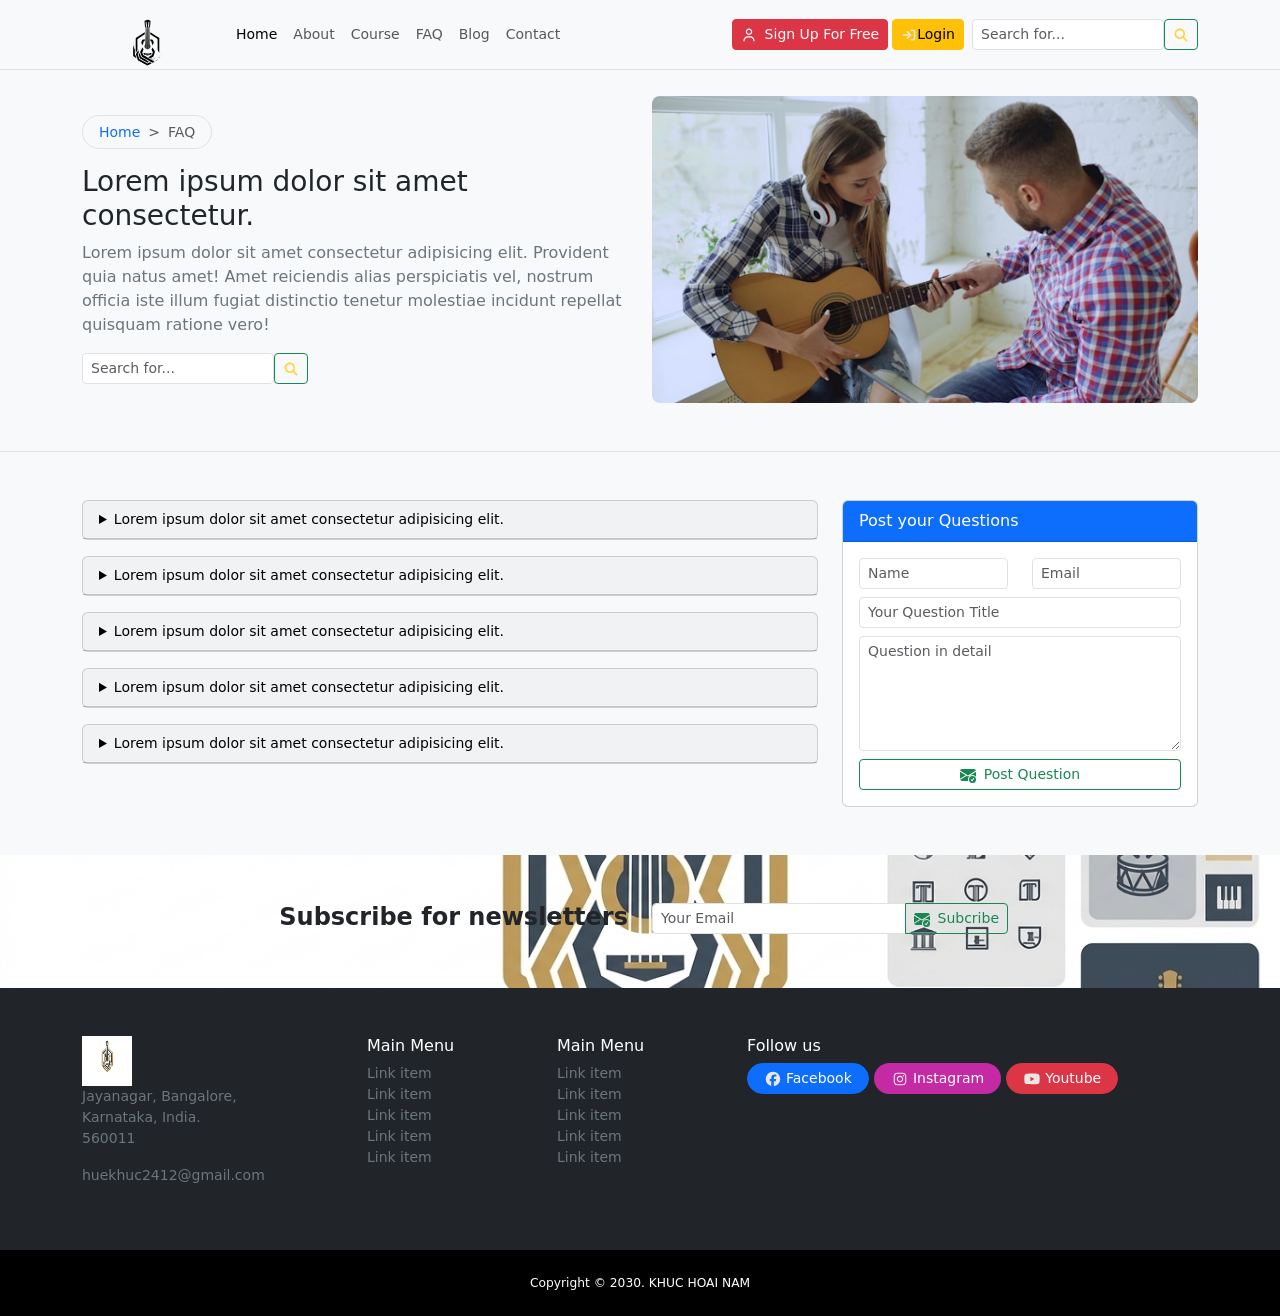
<file: faq.html>
<!doctype html>
<html lang="en">
  <head>
    <meta charset="UTF-8" />
    <meta name="viewport" content="width=device-width, initial-scale=1.0" />
    <!-- nhung css bt -->
    <link
      href="https://cdn.jsdelivr.net/npm/bootstrap@5.3.8/dist/css/bootstrap.min.css"
      rel="stylesheet"
      integrity="sha384-sRIl4kxILFvY47J16cr9ZwB07vP4J8+LH7qKQnuqkuIAvNWLzeN8tE5YBujZqJLB"
      crossorigin="anonymous"
    />
    <!-- mystyle -->
    <link rel="stylesheet" href="style.css" />
    <title>Project Bootstrap</title>
  </head>
  <body class="bg-light pt-5">
    <!-- navbar -->
    <nav class="navbar navbar-expand-lg bg-light border-bottom small fixed-top">
      <div class="container">
        <!-- navbar brand -->
        <a class="navbar-brand" href="./index.html">
          <img src="./img/LOGO.svg" alt="LOGO" />
        </a>
        <button
          class="navbar-toggler"
          type="button"
          data-bs-toggle="collapse"
          data-bs-target="#navbarSupportedContent"
          aria-controls="navbarSupportedContent"
          aria-expanded="false"
          aria-label="Toggle navigation"
        >
          <span class="navbar-toggler-icon"></span>
        </button>
        <div class="collapse navbar-collapse" id="navbarSupportedContent">
          <!-- menu item -->
          <ul class="navbar-nav me-auto mb-4 mb-lg-0">
            <li class="nav-item">
              <a class="nav-link active" aria-current="page" href="./index.html"
                >Home</a
              >
            </li>
            <li class="nav-item">
              <a class="nav-link" aria-current="page" href="#">About</a>
            </li>
            <li class="nav-item">
              <a class="nav-link" aria-current="page" href="#">Course</a>
            </li>
            <li class="nav-item">
              <a class="nav-link" aria-current="page" href="./faq.html">FAQ</a>
            </li>
            <li class="nav-item">
              <a class="nav-link" aria-current="page" href="#">Blog</a>
            </li>
            <li class="nav-item">
              <a class="nav-link" aria-current="page" href="./contact.html"
                >Contact</a
              >
            </li>
          </ul>

          <!-- btn dky login  -->

          <div class="me-2 mb-2 mb-lg-0 d-flex flex-column gap-1 flex-md-row">
            <a
              href="#!"
              class="btn btn-danger btn-sm d-inline-flex justify-content-center align-items-center"
            >
              <svg
                xmlns="http://www.w3.org/2000/svg"
                width="16px"
                height="16px"
                viewBox="0 0 640 640"
                class="me-2"
              >
                <!--!Font Awesome Free v7.2.0 by @fontawesome - https://fontawesome.com License - https://fontawesome.com/license/free Copyright 2026 Fonticons, Inc.-->
                <path
                  fill="rgb(255, 255, 255)"
                  d="M240 192C240 147.8 275.8 112 320 112C364.2 112 400 147.8 400 192C400 236.2 364.2 272 320 272C275.8 272 240 236.2 240 192zM448 192C448 121.3 390.7 64 320 64C249.3 64 192 121.3 192 192C192 262.7 249.3 320 320 320C390.7 320 448 262.7 448 192zM144 544C144 473.3 201.3 416 272 416L368 416C438.7 416 496 473.3 496 544L496 552C496 565.3 506.7 576 520 576C533.3 576 544 565.3 544 552L544 544C544 446.8 465.2 368 368 368L272 368C174.8 368 96 446.8 96 544L96 552C96 565.3 106.7 576 120 576C133.3 576 144 565.3 144 552L144 544z"
                ></path>
              </svg>
              Sign Up For Free
            </a>

            <a
              href="#!"
              class="btn btn-warning btn-sm d-inline-flex justify-content-center align-items-center"
            >
              <svg
                xmlns="http://www.w3.org/2000/svg"
                width="16px"
                height="16px"
                viewBox="0 0 640 640"
              >
                <!--!Font Awesome Free v7.2.0 by @fontawesome - https://fontawesome.com License - https://fontawesome.com/license/free Copyright 2026 Fonticons, Inc.-->
                <path
                  fill="rgb(231, 231, 231)"
                  d="M416 160L480 160C497.7 160 512 174.3 512 192L512 448C512 465.7 497.7 480 480 480L416 480C398.3 480 384 494.3 384 512C384 529.7 398.3 544 416 544L480 544C533 544 576 501 576 448L576 192C576 139 533 96 480 96L416 96C398.3 96 384 110.3 384 128C384 145.7 398.3 160 416 160zM406.6 342.6C419.1 330.1 419.1 309.8 406.6 297.3L278.6 169.3C266.1 156.8 245.8 156.8 233.3 169.3C220.8 181.8 220.8 202.1 233.3 214.6L306.7 288L96 288C78.3 288 64 302.3 64 320C64 337.7 78.3 352 96 352L306.7 352L233.3 425.4C220.8 437.9 220.8 458.2 233.3 470.7C245.8 483.2 266.1 483.2 278.6 470.7L406.6 342.7z"
                ></path>
              </svg>
              Login
            </a>
          </div>

          <!-- form search -->
          <form class="d-flex" role="search">
            <input
              class="form-control form-control-sm me-0"
              type="search"
              placeholder="Search for..."
              aria-label="Search"
            />
            <button class="btn btn-sm btn-outline-success" type="submit">
              <svg
                xmlns="http://www.w3.org/2000/svg"
                width="16px"
                height="16px"
                viewBox="0 0 640 640"
              >
                <!--!Font Awesome Free v7.2.0 by @fontawesome - https://fontawesome.com License - https://fontawesome.com/license/free Copyright 2026 Fonticons, Inc.-->
                <path
                  fill="rgb(255, 212, 59)"
                  d="M480 272C480 317.9 465.1 360.3 440 394.7L566.6 521.4C579.1 533.9 579.1 554.2 566.6 566.7C554.1 579.2 533.8 579.2 521.3 566.7L394.7 440C360.3 465.1 317.9 480 272 480C157.1 480 64 386.9 64 272C64 157.1 157.1 64 272 64C386.9 64 480 157.1 480 272zM272 416C351.5 416 416 351.5 416 272C416 192.5 351.5 128 272 128C192.5 128 128 192.5 128 272C128 351.5 192.5 416 272 416z"
                ></path>
              </svg>
            </button>
          </form>
        </div>
      </div>
    </nav>
    <!-- FAQ header -->
    <header class="py-5 border-bottom">
      <div class="container">
        <div class="row d-flex align-items-center">
          <!-- LEFT -->
          <div class="col-md-6">
            <div class="breadcrumb-holder">
              <nav
                style="--bs-breadcrumb-divider: &quot;>&quot;"
                aria-label="breadcrumb"
              >
                <ol
                  class="breadcrumb border d-inline-flex px-3 py-1 rounded-pill align-items-center"
                >
                  <li class="breadcrumb-item">
                    <a class="text-decoration-none small" href="#">Home</a>
                  </li>
                  <li class="breadcrumb-item active small" aria-current="page">
                    FAQ
                  </li>
                </ol>
              </nav>
            </div>
            <div class="header-content">
              <h1 class="fw-normal fs-3">
                Lorem ipsum dolor sit amet consectetur.
              </h1>
              <p class="fs-6 small fw-light text-secondary">
                Lorem ipsum dolor sit amet consectetur adipisicing elit.
                Provident quia natus amet! Amet reiciendis alias perspiciatis
                vel, nostrum officia iste illum fugiat distinctio tenetur
                molestiae incidunt repellat quisquam ratione vero!
              </p>
              <div class="search w-75">
                <div class="input-group">
                  <form class="d-flex" role="search">
                    <input
                      class="form-control form-control-sm me-0"
                      type="search"
                      placeholder="Search for..."
                      aria-label="Search"
                    />
                    <button
                      class="btn btn-sm btn-outline-success"
                      type="submit"
                    >
                      <svg
                        xmlns="http://www.w3.org/2000/svg"
                        width="16px"
                        height="16px"
                        viewBox="0 0 640 640"
                      >
                        <!--!Font Awesome Free v7.2.0 by @fontawesome - https://fontawesome.com License - https://fontawesome.com/license/free Copyright 2026 Fonticons, Inc.-->
                        <path
                          fill="rgb(255, 212, 59)"
                          d="M480 272C480 317.9 465.1 360.3 440 394.7L566.6 521.4C579.1 533.9 579.1 554.2 566.6 566.7C554.1 579.2 533.8 579.2 521.3 566.7L394.7 440C360.3 465.1 317.9 480 272 480C157.1 480 64 386.9 64 272C64 157.1 157.1 64 272 64C386.9 64 480 157.1 480 272zM272 416C351.5 416 416 351.5 416 272C416 192.5 351.5 128 272 128C192.5 128 128 192.5 128 272C128 351.5 192.5 416 272 416z"
                        ></path>
                      </svg>
                    </button>
                  </form>
                </div>
              </div>
            </div>
          </div>
          <!-- Right -->
          <div class="col-md-6">
            <div class="mt-2 mt-md-0">
              <img class="w-100 rounded-3" src="./img/course1.jpg" alt="" />
            </div>
          </div>
        </div>
      </div>
    </header>
    <!-- card form -->
    <section class="faq-list py-5">
      <div class="container">
        <div class="row">
          <!-- list -->
          <div class="col-md-8">
            <!-- ques1 -->
            <details class="card text-bg-light small mb-3">
              <summary class="card-header">
                Lorem ipsum dolor sit amet consectetur adipisicing elit.
              </summary>
              <div class="card-body">
                <p>
                  Lorem, ipsum dolor sit amet consectetur adipisicing elit.
                  Nihil sequi earum, odit, placeat, esse alias sunt quisquam
                  repudiandae molestias reprehenderit corporis tenetur in
                  laboriosam voluptatum debitis aliquid ab dolorem quae!
                </p>
              </div>
            </details>
            <!-- ques2 -->
            <details class="card text-bg-light small mb-3">
              <summary class="card-header">
                Lorem ipsum dolor sit amet consectetur adipisicing elit.
              </summary>
              <div class="card-body">
                <p>
                  Lorem, ipsum dolor sit amet consectetur adipisicing elit.
                  Nihil sequi earum, odit, placeat, esse alias sunt quisquam
                  repudiandae molestias reprehenderit corporis tenetur in
                  laboriosam voluptatum debitis aliquid ab dolorem quae!
                </p>
              </div>
            </details>
            <!-- ques3 -->
            <details class="card text-bg-light small mb-3">
              <summary class="card-header">
                Lorem ipsum dolor sit amet consectetur adipisicing elit.
              </summary>
              <div class="card-body">
                <p>
                  Lorem, ipsum dolor sit amet consectetur adipisicing elit.
                  Nihil sequi earum, odit, placeat, esse alias sunt quisquam
                  repudiandae molestias reprehenderit corporis tenetur in
                  laboriosam voluptatum debitis aliquid ab dolorem quae!
                </p>
              </div>
            </details>
            <!-- ques4 -->
            <details class="card text-bg-light small mb-3">
              <summary class="card-header">
                Lorem ipsum dolor sit amet consectetur adipisicing elit.
              </summary>
              <div class="card-body">
                <p>
                  Lorem, ipsum dolor sit amet consectetur adipisicing elit.
                  Nihil sequi earum, odit, placeat, esse alias sunt quisquam
                  repudiandae molestias reprehenderit corporis tenetur in
                  laboriosam voluptatum debitis aliquid ab dolorem quae!
                </p>
              </div>
            </details>
            <!-- ques5 -->
            <details class="card text-bg-light small">
              <summary class="card-header">
                Lorem ipsum dolor sit amet consectetur adipisicing elit.
              </summary>
              <div class="card-body">
                <p>
                  Lorem, ipsum dolor sit amet consectetur adipisicing elit.
                  Nihil sequi earum, odit, placeat, esse alias sunt quisquam
                  repudiandae molestias reprehenderit corporis tenetur in
                  laboriosam voluptatum debitis aliquid ab dolorem quae!
                </p>
              </div>
            </details>
          </div>
          <!-- form -->
          <div class="col-md-4">
            <div class="card">
              <div class="card-header text-bg-primary">Post your Questions</div>
              <div class="card-body">
                <form action="">
                  <div class="row">
                    <div class="col-md-6">
                      <div class="mb-2">
                        <input
                          placeholder="Name"
                          type="text"
                          name=""
                          id=""
                          class="form-control form-control-sm"
                        />
                      </div>
                    </div>
                    <div class="col-md-6">
                      <div class="mb-2">
                        <input
                          placeholder="Email"
                          type="email"
                          name=""
                          id=""
                          class="form-control form-control-sm"
                        />
                      </div>
                    </div>
                    <div class="col-md-12">
                      <div class="mb-2">
                        <input
                          placeholder="Your Question Title"
                          type="text"
                          name=""
                          id=""
                          class="form-control form-control-sm"
                        />
                      </div>
                    </div>
                    <div class="col-md-12">
                      <div class="mb-2">
                        <textarea
                          placeholder="Question in detail"
                          rows="5"
                          class="form-control form-control-sm"
                          name=""
                          id=""
                        ></textarea>
                      </div>
                    </div>
                    <div class="col-md-12">
                      <div class="">
                        <button
                          class="btn btn-sm btn-outline-success d-inline-flex align-items-center w-100 justify-content-center"
                          type="submit"
                        >
                          <svg
                            xmlns="http://www.w3.org/2000/svg"
                            width="16"
                            height="16"
                            fill="currentColor"
                            class="me-2 bi bi-envelope-check-fill"
                            viewBox="0 0 16 16"
                          >
                            <path
                              d="M.05 3.555A2 2 0 0 1 2 2h12a2 2 0 0 1 1.95 1.555L8 8.414.05 3.555ZM0 4.697v7.104l5.803-3.558L0 4.697ZM6.761 8.83l-6.57 4.026A2 2 0 0 0 2 14h6.256A4.493 4.493 0 0 1 8 12.5a4.49 4.49 0 0 1 1.606-3.446l-.367-.225L8 9.586l-1.239-.757ZM16 4.697v4.974A4.491 4.491 0 0 0 12.5 8a4.49 4.49 0 0 0-1.965.45l-.338-.207L16 4.697Z"
                            ></path>
                            <path
                              d="M16 12.5a3.5 3.5 0 1 1-7 0 3.5 3.5 0 0 1 7 0Zm-1.993-1.679a.5.5 0 0 0-.686.172l-1.17 1.95-.547-.547a.5.5 0 0 0-.708.708l.774.773a.75.75 0 0 0 1.174-.144l1.335-2.226a.5.5 0 0 0-.172-.686Z"
                            ></path>
                          </svg>
                          Post Question
                        </button>
                      </div>
                    </div>
                  </div>
                </form>
              </div>
            </div>
          </div>
        </div>
      </div>
    </section>
    <!-- subcrice -->
    <section class="subcribe py-5">
      <div class="container">
        <div class="row justify-content-center">
          <div class="col-md-4">
            <div class="text-center mb-3 mb-md-0">
              <h5 class="text-dark text-md-end fs-4 fw-bold">
                Subscribe for newsletters
              </h5>
            </div>
          </div>
          <div class="col-md-4">
            <!-- form socrai -->
            <form class="d-flex" role="search">
              <div class="input-group">
                <input
                  class="form-control form-control-sm me-0"
                  type="email"
                  placeholder="Your Email"
                  aria-label="Search"
                />
                <button
                  class="btn btn-sm btn-outline-success d-inline-flex align-items-center"
                  type="submit"
                >
                  <svg
                    xmlns="http://www.w3.org/2000/svg"
                    width="16"
                    height="16"
                    fill="currentColor"
                    class="me-2 bi bi-envelope-check-fill"
                    viewBox="0 0 16 16"
                  >
                    <path
                      d="M.05 3.555A2 2 0 0 1 2 2h12a2 2 0 0 1 1.95 1.555L8 8.414.05 3.555ZM0 4.697v7.104l5.803-3.558L0 4.697ZM6.761 8.83l-6.57 4.026A2 2 0 0 0 2 14h6.256A4.493 4.493 0 0 1 8 12.5a4.49 4.49 0 0 1 1.606-3.446l-.367-.225L8 9.586l-1.239-.757ZM16 4.697v4.974A4.491 4.491 0 0 0 12.5 8a4.49 4.49 0 0 0-1.965.45l-.338-.207L16 4.697Z"
                    ></path>
                    <path
                      d="M16 12.5a3.5 3.5 0 1 1-7 0 3.5 3.5 0 0 1 7 0Zm-1.993-1.679a.5.5 0 0 0-.686.172l-1.17 1.95-.547-.547a.5.5 0 0 0-.708.708l.774.773a.75.75 0 0 0 1.174-.144l1.335-2.226a.5.5 0 0 0-.172-.686Z"
                    ></path>
                  </svg>
                  Subcribe
                </button>
              </div>
            </form>
          </div>
        </div>
      </div>
    </section>
    <!-- footer -->
    <footer class="text-bg-dark py-5">
      <div class="container">
        <div class="row">
          <div class="col-md-3">
            <div class="brand-icon">
              <img src="./img/LOGO.png" alt="" />
            </div>
            <address class="small text-secondary">
              Jayanagar, Bangalore,
              <br />
              Karnataka, India.
              <br />
              560011
            </address>
            <p class="small text-secondary">huekhuc2412@gmail.com</p>
          </div>
          <div class="col-md-2">
            <h6>Main Menu</h6>
            <ul class="list-unstyled small">
              <li>
                <a class="text-decoration-none text-secondary" href=""
                  >Link item</a
                >
              </li>
              <li>
                <a class="text-decoration-none text-secondary" href=""
                  >Link item</a
                >
              </li>
              <li>
                <a class="text-decoration-none text-secondary" href=""
                  >Link item</a
                >
              </li>
              <li>
                <a class="text-decoration-none text-secondary" href=""
                  >Link item</a
                >
              </li>
              <li>
                <a class="text-decoration-none text-secondary" href=""
                  >Link item</a
                >
              </li>
            </ul>
          </div>
          <div class="col-md-2">
            <h6>Main Menu</h6>
            <ul class="list-unstyled small">
              <li>
                <a class="text-decoration-none text-secondary" href=""
                  >Link item</a
                >
              </li>
              <li>
                <a class="text-decoration-none text-secondary" href=""
                  >Link item</a
                >
              </li>
              <li>
                <a class="text-decoration-none text-secondary" href=""
                  >Link item</a
                >
              </li>
              <li>
                <a class="text-decoration-none text-secondary" href=""
                  >Link item</a
                >
              </li>
              <li>
                <a class="text-decoration-none text-secondary" href=""
                  >Link item</a
                >
              </li>
            </ul>
          </div>
          <div class="col-md-5">
            <h6>Follow us</h6>
            <div class="social">
              <a
                class="btn btn-sm px-md-3 btn-primary d-inline-flex align-items-center align-baseline rounded-pill gap-1 mb-2"
                href="#!"
              >
                <svg xmlns="http://www.w3.org/2000/svg" viewBox="0 0 640 640">
                  <!--!Font Awesome Free v7.2.0 by @fontawesome - https://fontawesome.com License - https://fontawesome.com/license/free Copyright 2026 Fonticons, Inc.-->
                  <path
                    fill="rgb(231, 231, 231)"
                    d="M576 320C576 178.6 461.4 64 320 64C178.6 64 64 178.6 64 320C64 440 146.7 540.8 258.2 568.5L258.2 398.2L205.4 398.2L205.4 320L258.2 320L258.2 286.3C258.2 199.2 297.6 158.8 383.2 158.8C399.4 158.8 427.4 162 438.9 165.2L438.9 236C432.9 235.4 422.4 235 409.3 235C367.3 235 351.1 250.9 351.1 292.2L351.1 320L434.7 320L420.3 398.2L351 398.2L351 574.1C477.8 558.8 576 450.9 576 320z"
                  ></path>
                </svg>
                <span class="d-md-block d-none">Facebook</span>
              </a>
              <a
                class="btn btn-sm px-md-3 text-white d-inline-flex align-items-center align-baseline rounded-pill gap-1 mb-2"
                href="#!"
              >
                <svg xmlns="http://www.w3.org/2000/svg" viewBox="0 0 640 640">
                  <!--!Font Awesome Free v7.2.0 by @fontawesome - https://fontawesome.com License - https://fontawesome.com/license/free Copyright 2026 Fonticons, Inc.-->
                  <path
                    fill="rgb(231, 231, 231)"
                    d="M320.3 205C256.8 204.8 205.2 256.2 205 319.7C204.8 383.2 256.2 434.8 319.7 435C383.2 435.2 434.8 383.8 435 320.3C435.2 256.8 383.8 205.2 320.3 205zM319.7 245.4C360.9 245.2 394.4 278.5 394.6 319.7C394.8 360.9 361.5 394.4 320.3 394.6C279.1 394.8 245.6 361.5 245.4 320.3C245.2 279.1 278.5 245.6 319.7 245.4zM413.1 200.3C413.1 185.5 425.1 173.5 439.9 173.5C454.7 173.5 466.7 185.5 466.7 200.3C466.7 215.1 454.7 227.1 439.9 227.1C425.1 227.1 413.1 215.1 413.1 200.3zM542.8 227.5C541.1 191.6 532.9 159.8 506.6 133.6C480.4 107.4 448.6 99.2 412.7 97.4C375.7 95.3 264.8 95.3 227.8 97.4C192 99.1 160.2 107.3 133.9 133.5C107.6 159.7 99.5 191.5 97.7 227.4C95.6 264.4 95.6 375.3 97.7 412.3C99.4 448.2 107.6 480 133.9 506.2C160.2 532.4 191.9 540.6 227.8 542.4C264.8 544.5 375.7 544.5 412.7 542.4C448.6 540.7 480.4 532.5 506.6 506.2C532.8 480 541 448.2 542.8 412.3C544.9 375.3 544.9 264.5 542.8 227.5zM495 452C487.2 471.6 472.1 486.7 452.4 494.6C422.9 506.3 352.9 503.6 320.3 503.6C287.7 503.6 217.6 506.2 188.2 494.6C168.6 486.8 153.5 471.7 145.6 452C133.9 422.5 136.6 352.5 136.6 319.9C136.6 287.3 134 217.2 145.6 187.8C153.4 168.2 168.5 153.1 188.2 145.2C217.7 133.5 287.7 136.2 320.3 136.2C352.9 136.2 423 133.6 452.4 145.2C472 153 487.1 168.1 495 187.8C506.7 217.3 504 287.3 504 319.9C504 352.5 506.7 422.6 495 452z"
                  ></path>
                </svg>
                <span class="d-md-block d-none">Instagram</span>
              </a>
              <a
                class="btn btn-sm px-md-3 btn-danger d-inline-flex align-items-center align-baseline rounded-pill gap-1 mb-2"
                href="#!"
              >
                <svg xmlns="http://www.w3.org/2000/svg" viewBox="0 0 640 640">
                  <!--!Font Awesome Free v7.2.0 by @fontawesome - https://fontawesome.com License - https://fontawesome.com/license/free Copyright 2026 Fonticons, Inc.-->
                  <path
                    fill="rgb(231, 231, 231)"
                    d="M581.7 188.1C575.5 164.4 556.9 145.8 533.4 139.5C490.9 128 320.1 128 320.1 128C320.1 128 149.3 128 106.7 139.5C83.2 145.8 64.7 164.4 58.4 188.1C47 231 47 320.4 47 320.4C47 320.4 47 409.8 58.4 452.7C64.7 476.3 83.2 494.2 106.7 500.5C149.3 512 320.1 512 320.1 512C320.1 512 490.9 512 533.5 500.5C557 494.2 575.5 476.3 581.8 452.7C593.2 409.8 593.2 320.4 593.2 320.4C593.2 320.4 593.2 231 581.8 188.1zM264.2 401.6L264.2 239.2L406.9 320.4L264.2 401.6z"
                  ></path>
                </svg>
                <span class="d-md-block d-none">Youtube</span>
              </a>
            </div>
          </div>
        </div>
      </div>
    </footer>
    <!-- cpr -->
    <div class="cpr">
      <div class="container">
        <div class="row text-center text-white py-4 small">
          <p class="m-0 small">Copyright © 2030. KHUC HOAI NAM</p>
        </div>
      </div>
    </div>
    <div
      class="pt-5 pb-3 d-md-none"
      style="background-color: rgb(0, 0, 0)"
    ></div>
    <!-- sticky footer -->
    <div
      class="d-block d-md-none d-flex justify-content-center p-3 fixed-bottom blur-filter"
    >
      <a
        class="btn btn-warning btn-sm fw-bold rounded-pill d-flex align-baseline align-items-center px-3"
        href="#!"
      >
        <svg
          xmlns="http://www.w3.org/2000/svg"
          width="16"
          height="16"
          fill="currentColor"
          class="bi bi-person-check-fill me-2"
          viewBox="0 0 16 16"
        >
          <path
            fill-rule="evenodd"
            d="M15.854 5.146a.5.5 0 0 1 0 .708l-3 3a.5.5 0 0 1-.708 0l-1.5-1.5a.5.5 0 0 1 .708-.708L12.5 7.793l2.646-2.647a.5.5 0 0 1 .708 0z"
          ></path>
          <path
            d="M1 14s-1 0-1-1 1-4 6-4 6 3 6 4-1 1-1 1H1zm5-6a3 3 0 1 0 0-6 3 3 0 0 0 0 6z"
          ></path>
        </svg>
        Sign Up for free
      </a>
    </div>
    <!-- Nhung jsbt -->
    <script
      src="https://cdn.jsdelivr.net/npm/bootstrap@5.3.8/dist/js/bootstrap.bundle.min.js"
      integrity="sha384-FKyoEForCGlyvwx9Hj09JcYn3nv7wiPVlz7YYwJrWVcXK/BmnVDxM+D2scQbITxI"
      crossorigin="anonymous"
    ></script>
  </body>
</html>
</file>
<file: style.css>
.navbar-brand img {
  width: 130px;
  margin-bottom: -30px;
}

.feature-item img {
  width: 50px;
  height: 50px;
}

.main-header {
  padding-top: 105px;
}

.subcribe {
  background-image: url(./img/IMGBG\ \(1\).png);
  background-size: cover;
  background-position: center;
}

footer img {
  width: 50px;
  height: 50px;
}

footer svg {
  width: 18px;
  height: 18px;
}

footer .social a:nth-child(2) {
  background-color: #c32aa3;
}

.brand-icon {
  width: 130px;
}

.cpr {
  background-color: #000;
}

.blur-filter {
  backdrop-filter: blur(8px);
  background-color: #cccccc18;
}
</file>
